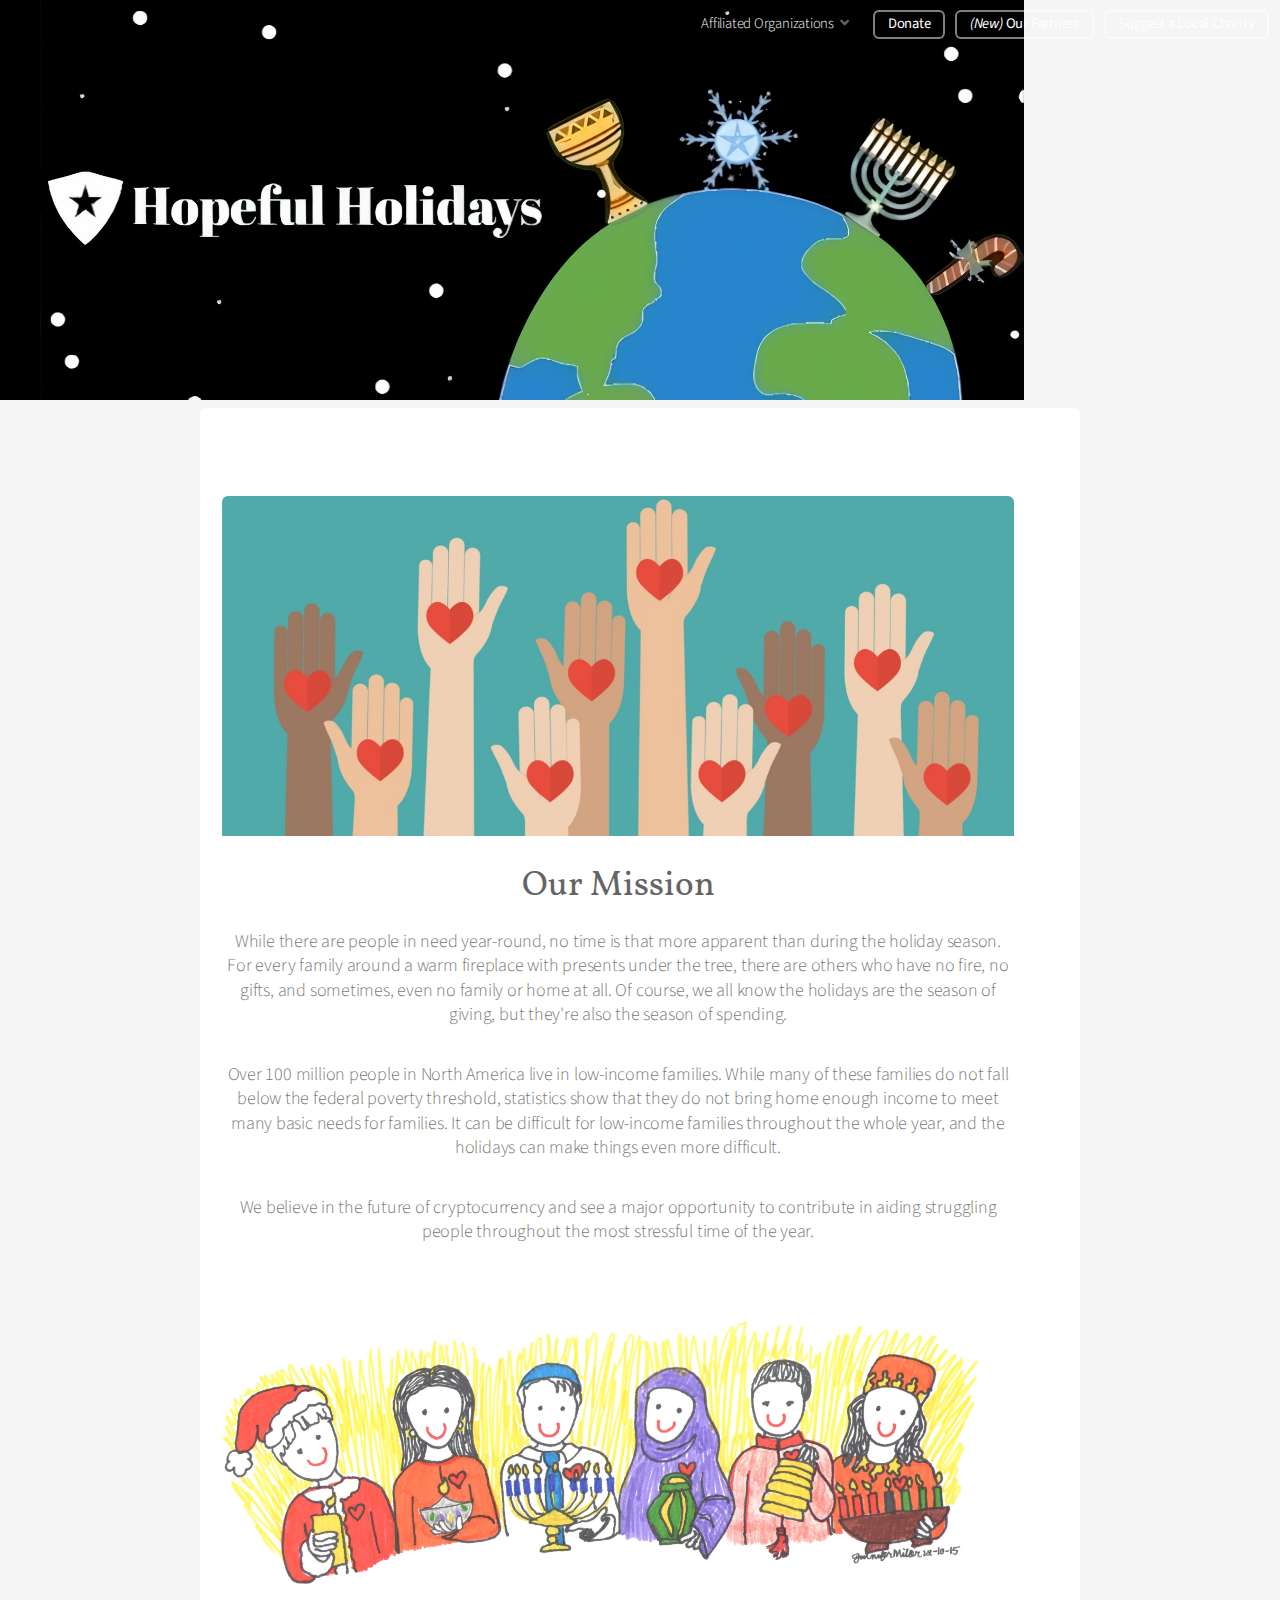
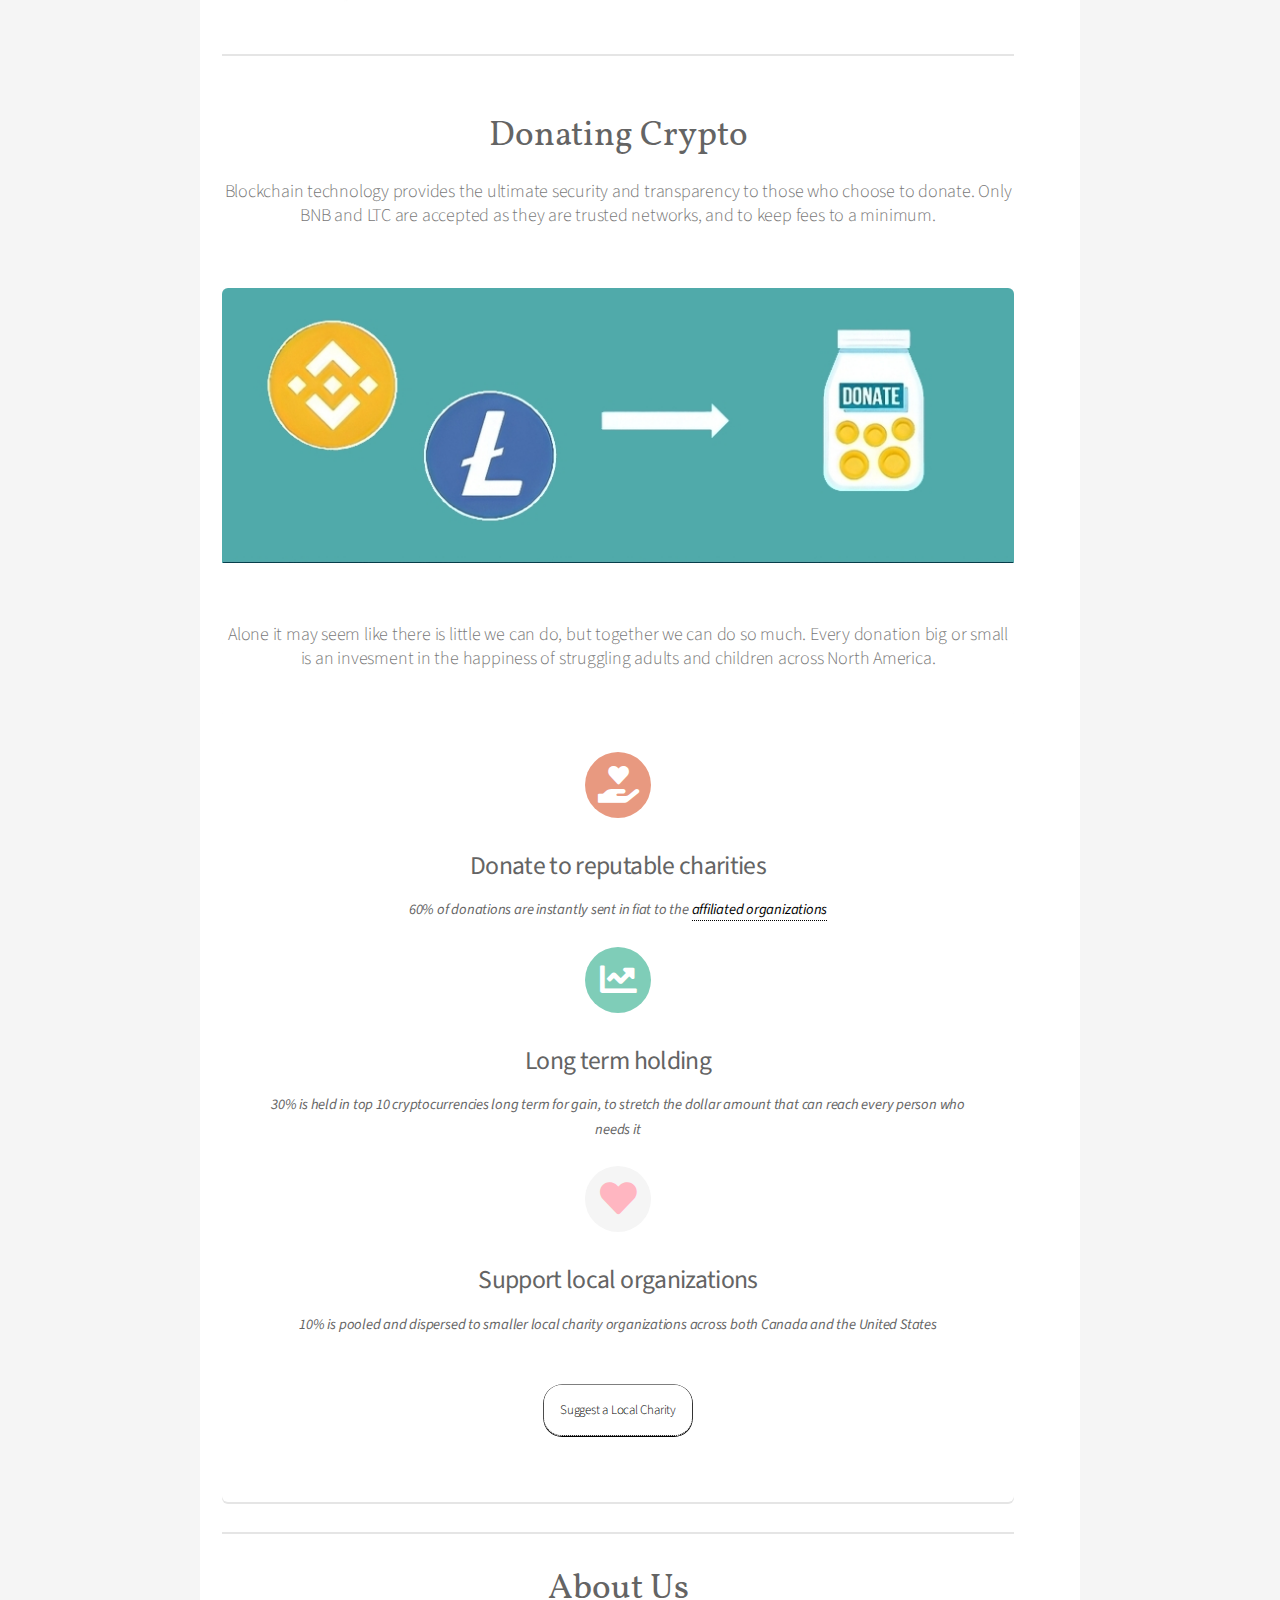
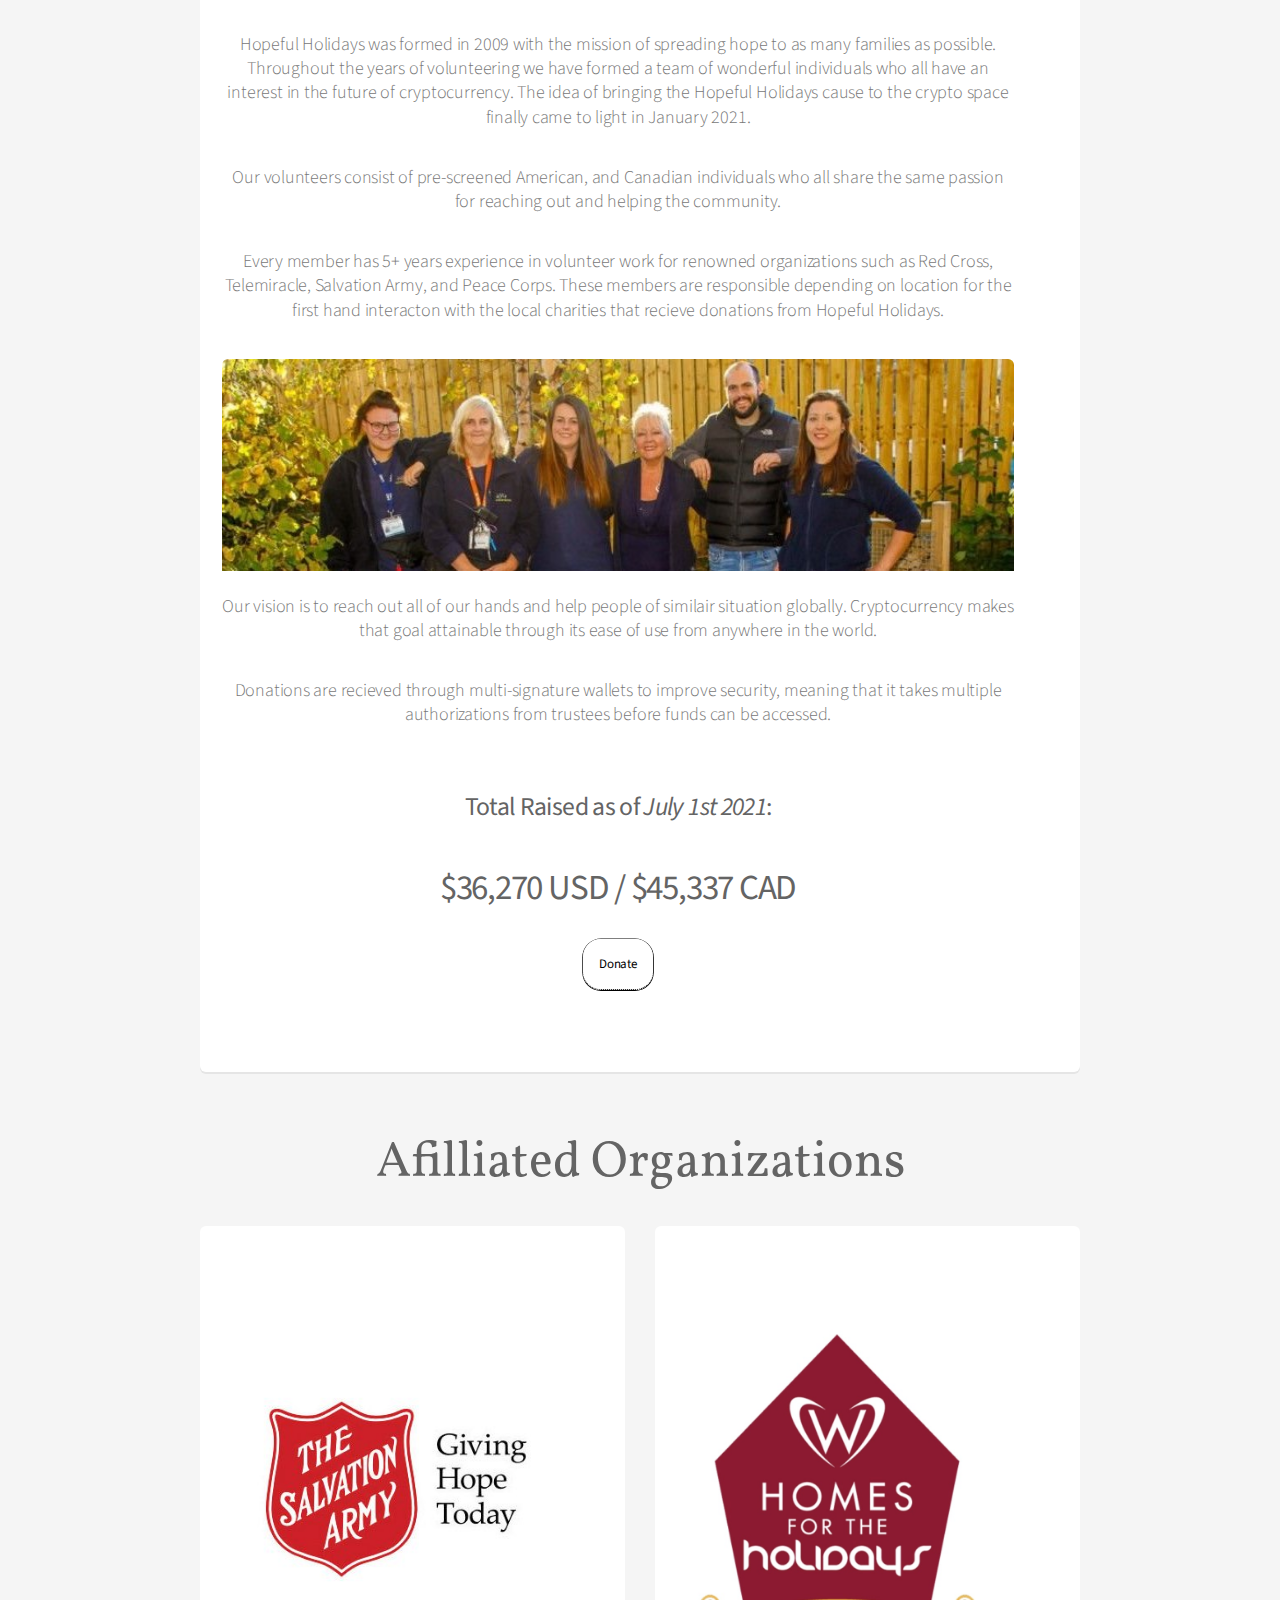
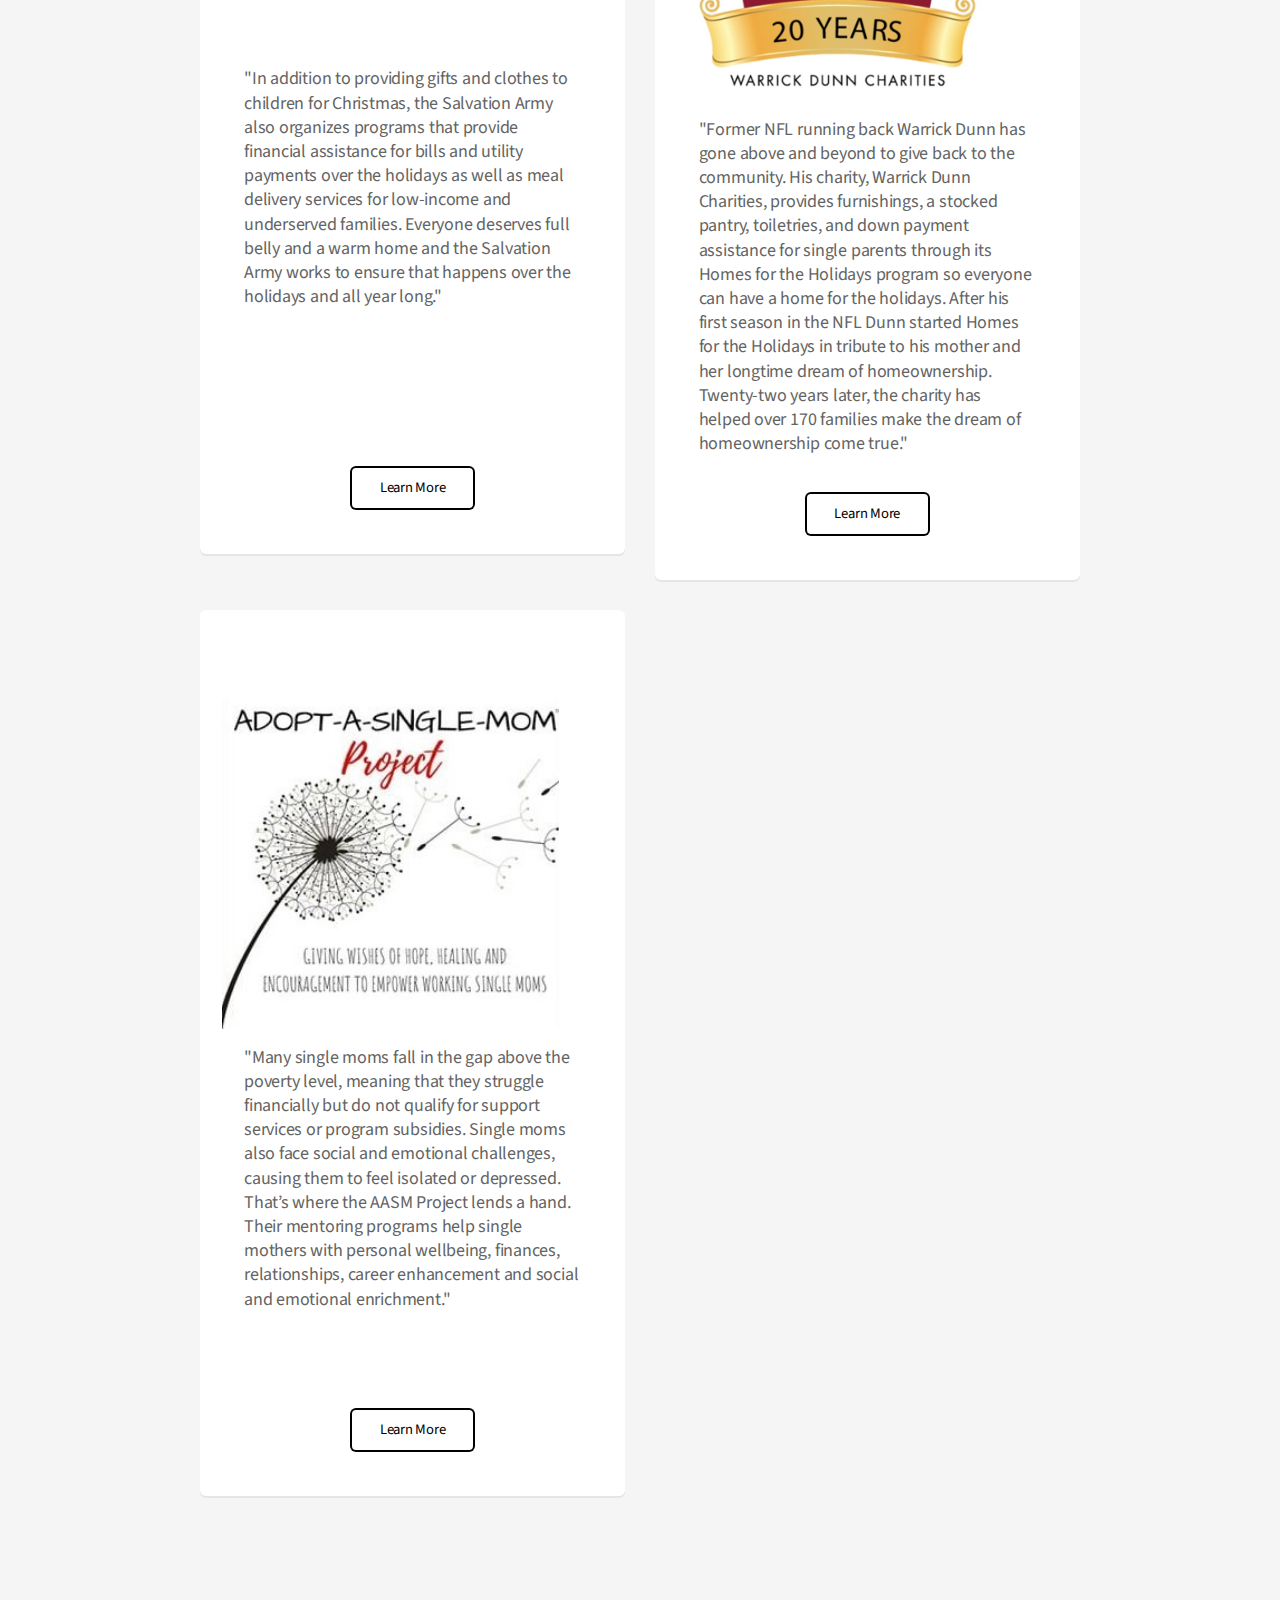
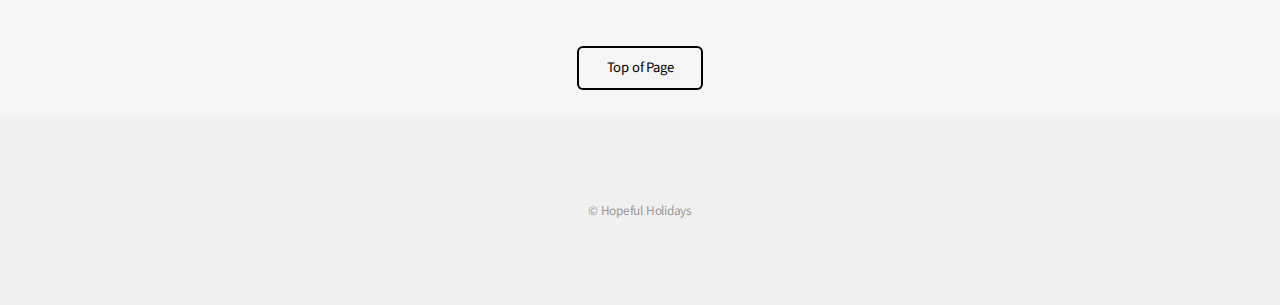
<file: index.html>
<!DOCTYPE HTML>

<html>
	<head>
		<title>Hopeful Holidays</title>
		<meta charset="utf-8" />
		<meta name="viewport" content="width=device-width, initial-scale=1, user-scalable=no" />
		<link rel="stylesheet" href="assets/css/main.css" />
	</head>
	<body class="landing is-preload">
		<div id="page-wrapper">

			<!-- Header -->
				<header id="header" class="alt">
			
					<nav id="nav">
						<ul>
							
							<li>
								<a href="#ao" >Affiliated Organizations &nbsp<b class="icon solid fa-angle-down"></b></a>
								<ul>
									<li><a href="https://salvationarmy.ca/">Salvation Army</a></li>
									<li><a href="https://wdc.org/homes-for-the-holidays/">Homes for Holidays</a></li>
									<li><a href="https://adoptasinglemom.org/">Adopt A Single Mom</a></li>
									
								</ul>
							</li>
							<li><a href="donate.html" class="button">Donate</a></li>							
							<li><a href="partner.html" class="button"><i>(New)</i> Our Partners</a></li>
							<li><a href="mailto:hopeful.holidays@aol.com?subject=Local Charity Suggestion" class="button">Suggest a Local Charity</a></li>							
							
						</ul>
					</nav>


				</header>

			<!-- Banner -->
				<section id="top">
					<span class="image featured"><img src="images/banner.jpg" alt="" /></span>
				
				</section>

			<!-- Main -->
				<section id="" class="container">

					<section class="box special">
						
							

						<center><span class="image featured"><center><img src="images/pic.jpg" alt="" /></span></center>     
						

                            &nbsp

						    <center><h6><b>Our Mission</b></h6></center>

							<p><super>While there are people in need year-round, no time is that more apparent than during the holiday season. For every family around a warm fireplace with presents under the tree, there are others who have no fire, no gifts, and sometimes, even no family or home at all. Of course, we all know the holidays are the season of giving, but they're also the season of spending.</p>
							<p>Over 100 million people in North America live in low-income families. While many of these families do not fall below the federal poverty threshold, statistics show that they do not bring home enough income to meet many basic needs for families. It can be difficult for low-income families throughout the whole year, and the holidays can make things even more difficult.</p>
							<p> We believe in the future of cryptocurrency and see a major opportunity to contribute in aiding struggling people throughout the most stressful time of the year.</p>

							<span class="image featured"><img src="images/pic01.jpg" alt="" /></span>
							<hr>
							&nbsp

							 <center><h6><b>Donating Crypto</b></h6></center>
              

							<p>Blockchain technology provides the ultimate security and transparency to those who choose to donate. Only BNB and LTC are accepted as they are trusted networks, and to keep fees to a minimum.</p>
								<p>
							   </p>
							&nbsp
							<span class="slim"><img class="slim" src="images/donate.jpg" /></span>
							<p>&nbsp
							&nbsp
							&nbsp
							&nbsp</p>

						   
						    <p>Alone it may seem like there is little we can do, but together we can do so much. Every donation big or small is an invesment in the happiness of struggling adults and children across North America.</p>

							
							
							</super>

						<section class="box special features">
						<div>

							<center><section>
								<span class="icon solid major fa-hand-holding-heart accent2"></span>
								<h3><b>Donate to reputable charities</h3></b>
								<i><b>60% of donations are instantly sent in fiat to the <a href="#ao">affiliated organizations</a></i></b>
							</section>
							&nbsp
							<section>
								<span class="icon solid major fa-chart-line accent3"></span>
								<h3><b>Long term holding</h3></b>
								<i><b>30% is held in top 10 cryptocurrencies long term for gain, to stretch the dollar amount that can reach every person who needs it</i></b>
							</section>
							&nbsp
							<section>
								<span class="icon solid major fa-heart accent5"></span>
								<h3><b>Support local organizations</h3></b>
								<i><b>10% is pooled and dispersed to smaller local charity organizations across both Canada and the United States</i></b>

							</section></center>	
							    <p>&nbsp
								&nbsp</p>					
								<center><p><a href="mailto:hopeful.holidays@aol.com?subject=Local Charity Suggestion" class="dropbtn">Suggest a Local Charity</a></p></center>
						
						</div></i></h3></section>
                        <hr>

                        <center><h6><b>About Us</b></h6>

					       <p><super> Hopeful Holidays was formed in 2009 with the mission of spreading hope to as many families as possible. Throughout the years of volunteering we have formed a team of wonderful individuals who all have an interest in the future of cryptocurrency. The idea of bringing the Hopeful Holidays cause to the crypto space finally came to light in January 2021.</p>
					        <p>Our volunteers consist of pre-screened American, and Canadian individuals who all share the same passion for reaching out and helping the community.</p>
					      <p> Every member has 5+ years experience in volunteer work for renowned organizations such as Red Cross, Telemiracle, Salvation Army, and Peace Corps. These members are responsible depending on location for the first hand interacton with the local charities that recieve donations from Hopeful Holidays. </p>


					      <span class="slim"><img class="slim" src="images/team.jpg" /></span>
					      &nbsp

					      <p> Our vision is to reach out all of our hands and help people of similair situation globally. Cryptocurrency makes that goal attainable through its ease of use from anywhere in the world.</p>
					      <p> Donations are recieved through multi-signature wallets to improve security, meaning that it takes multiple authorizations from trustees before funds can be accessed.</p></center>
                          &nbsp
                          &nbsp
					      <center><h3><b>Total Raised as of <i>July 1st 2021</i>:</b></h3>
	                     <p>
	      	
	                     </p>	
                         <h2><b>$36,270 USD / $45,337 CAD</h2></p></center>

                         <p></p>					
								<center><p><a href="donate.html" class="dropbtn">Donate</a></p></center>
						 <p>&nbsp
								&nbsp</p>






						
						
						</header></super>
					</section>

					&nbsp
					&nbsp
					&nbsp
							
				   <div id="ao"><center><h5><b>Afilliated Organizations</b></h5></center></div>	
					

					<div class="row">
						<div class="col-6 col-12-narrower">

							<section class="box special">
								<p><center><span class="image featured"><img src="images/3.jpg" alt="" /></span></center></p>
								&nbsp
							
								<p> "In addition to providing gifts and clothes to children for Christmas, the Salvation Army also organizes programs that provide financial assistance for bills and utility payments over the holidays as well as meal delivery services for low-income and underserved families. Everyone deserves full belly and a warm home and the Salvation Army works to ensure that happens over the holidays and all year long."</p>
								<p>&nbsp
								&nbsp</p>
								<p>&nbsp
								&nbsp</p>
								<p>
								</p>
								<ul class="actions special">
									<li><a href="https://salvationarmy.ca/" class="button alt">Learn More</a></li>
								</ul>
							</section>

						</div>
						<div class="col-6 col-12-narrower">

							<section class="box special">
								<center><p><span class="image featured"><img src="images/1.jpg" alt="" /></span></center></p>
								&nbsp
								
								<p>"Former NFL running back Warrick Dunn has gone above and beyond to give back to the community. His charity, Warrick Dunn Charities, provides furnishings, a stocked pantry, toiletries, and down payment assistance for single parents through its Homes for the Holidays program so everyone can have a home for the holidays. After his first season in the NFL Dunn started Homes for the Holidays in tribute to his mother and her longtime dream of homeownership. Twenty-two years later, the charity has helped over 170 families make the dream of homeownership come true."</p>
								<ul class="actions special">
									<li><a href="https://wdc.org/homes-for-the-holidays/" class="button alt">Learn More</a></li>
								</ul>
							</section>

						</div>
						<div class="col-6 col-12-narrower">

							<section class="box special">
								<p><center><span class="image featured"><img src="images/2.jpg" alt="" /></span></center></p>
								&nbsp
								
								<p> "Many single moms fall in the gap above the poverty level, meaning that they struggle financially but do not qualify for support services or program subsidies. Single moms also face social and emotional challenges, causing them to feel isolated or depressed. That’s where the AASM Project lends a hand. Their mentoring programs help single mothers with personal wellbeing, finances, relationships, career enhancement and social and emotional enrichment."</p>
								<p>&nbsp
								&nbsp</p>
							
								<ul class="actions special">
									<li><a href="https://adoptasinglemom.org/" class="button alt">Learn More</a></li>
								</ul>
							</section>

						</div>


					</div>

				</section>
				<p>&nbsp
				&nbsp</p>
				<p>&nbsp
				&nbsp</p>
				

				<center>
					    <ul class="actions special">
					    <li><a href="#top" class="button alt">Top of Page</a></li>
						</ul>
			    </center>

			
				
			<!-- Footer -->
				<footer id="footer">
				
					<ul class="copyright">
						<li>&copy; Hopeful Holidays</li>
					</ul>
				</footer>

		</div>

		<!-- Scripts -->
			<script src="assets/js/jquery.min.js"></script>
			<script src="assets/js/jquery.dropotron.min.js"></script>
			<script src="assets/js/jquery.scrollex.min.js"></script>
			<script src="assets/js/browser.min.js"></script>
			<script src="assets/js/breakpoints.min.js"></script>
			<script src="assets/js/util.js"></script>
			<script src="assets/js/main.js"></script>

	</body>
</html>

<style>

img {
	max-width:100%;
	max-height:400px;
	min-height:120px;
	min-width:100px;
}
.slim {
	max-width:100%;
	max-height:400px;
	min-height:120px;
	min-width:100px;
   

}



	


h2 {
	font-size: 35px;
}

p {
	font-size: 18px;
}

@font-face{
	font-family: fun;
	src: url(fonts/fun.otf);
}

 h6 {
	font-family: fun;
	color:Black;
	font-size: 35px;

}

@font-face{
	font-family: fun1;
	src: url(fonts/fun.otf);
}

 h5 {
	font-family: fun1;
	color:Black;
	font-size: 50px;

}

.dropbtn {
  background: white;
  color: black;
  width: 135px;
  padding: 16px;
  font-size: 13px;
  border: 2px round;
  border-radius: 18px;
  box-shadow:0.05px 0.25px 0.25px 0.75px black;


</style>
</file>
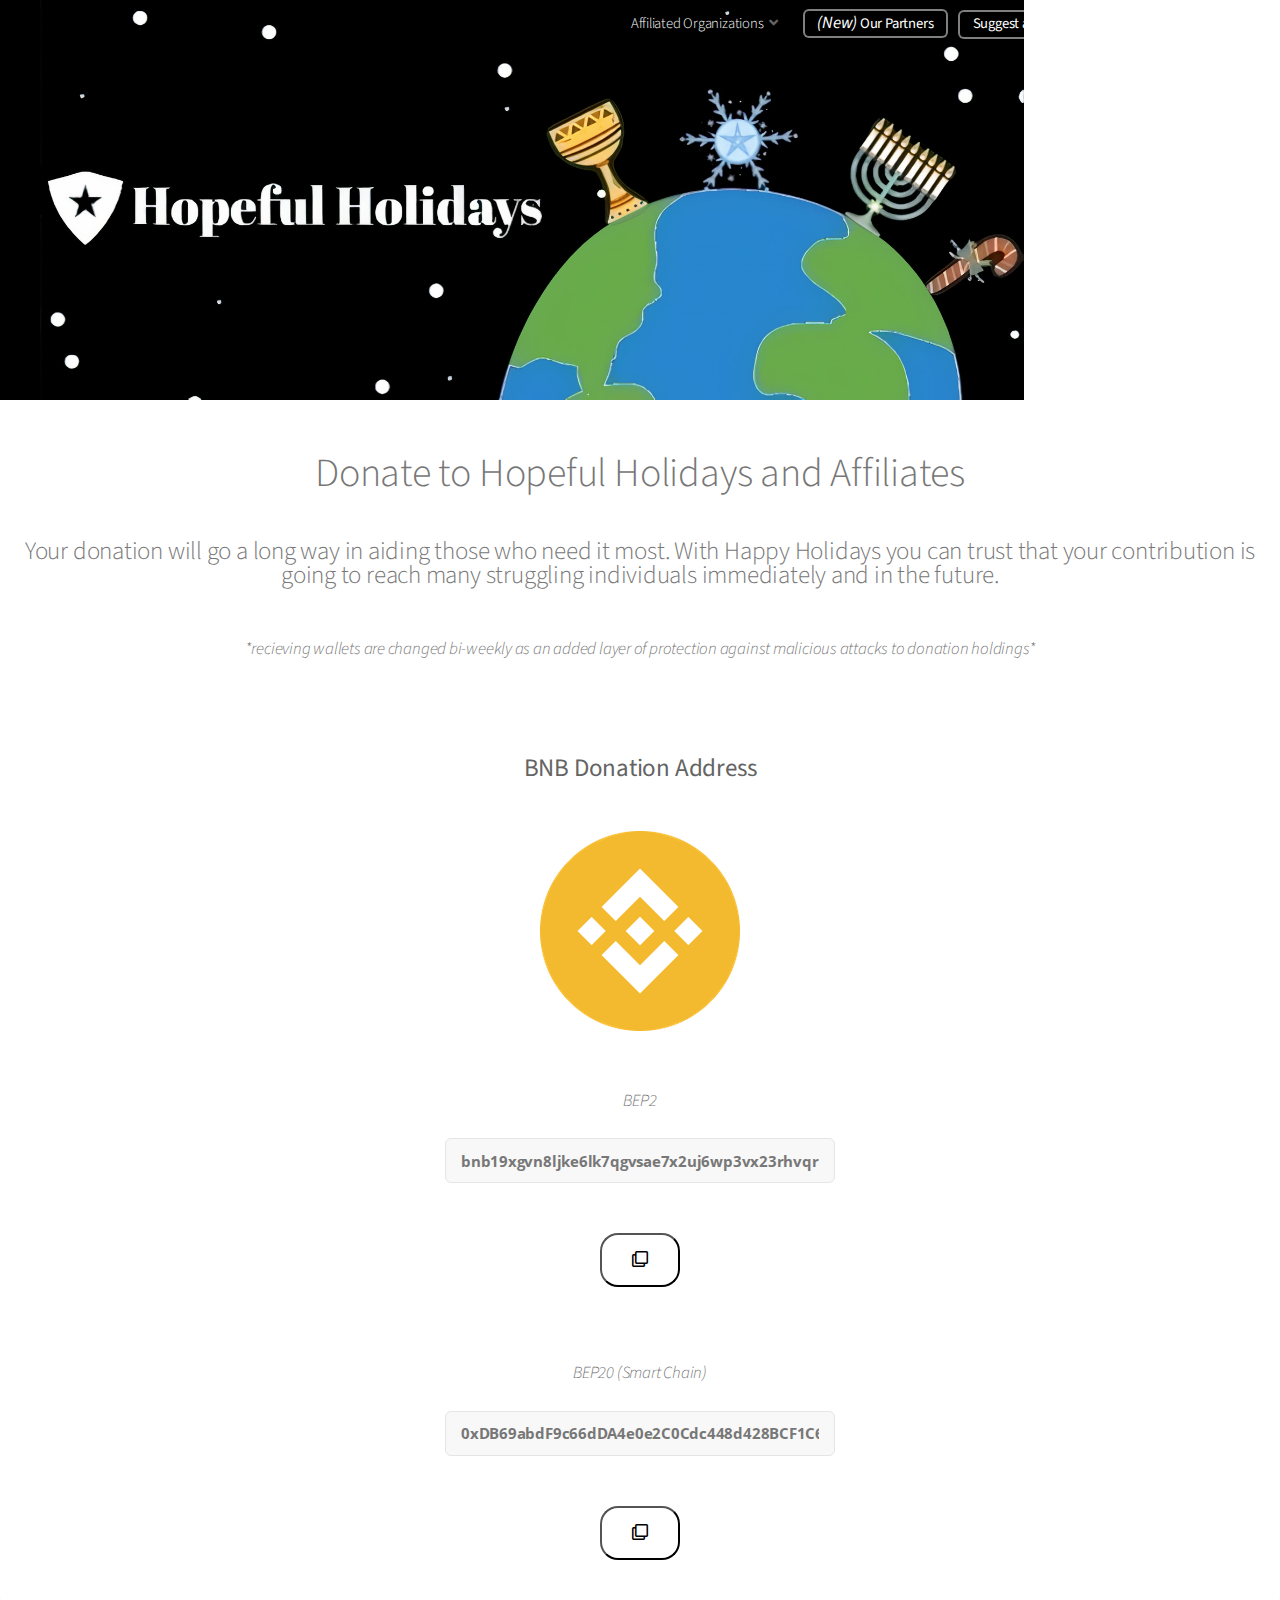
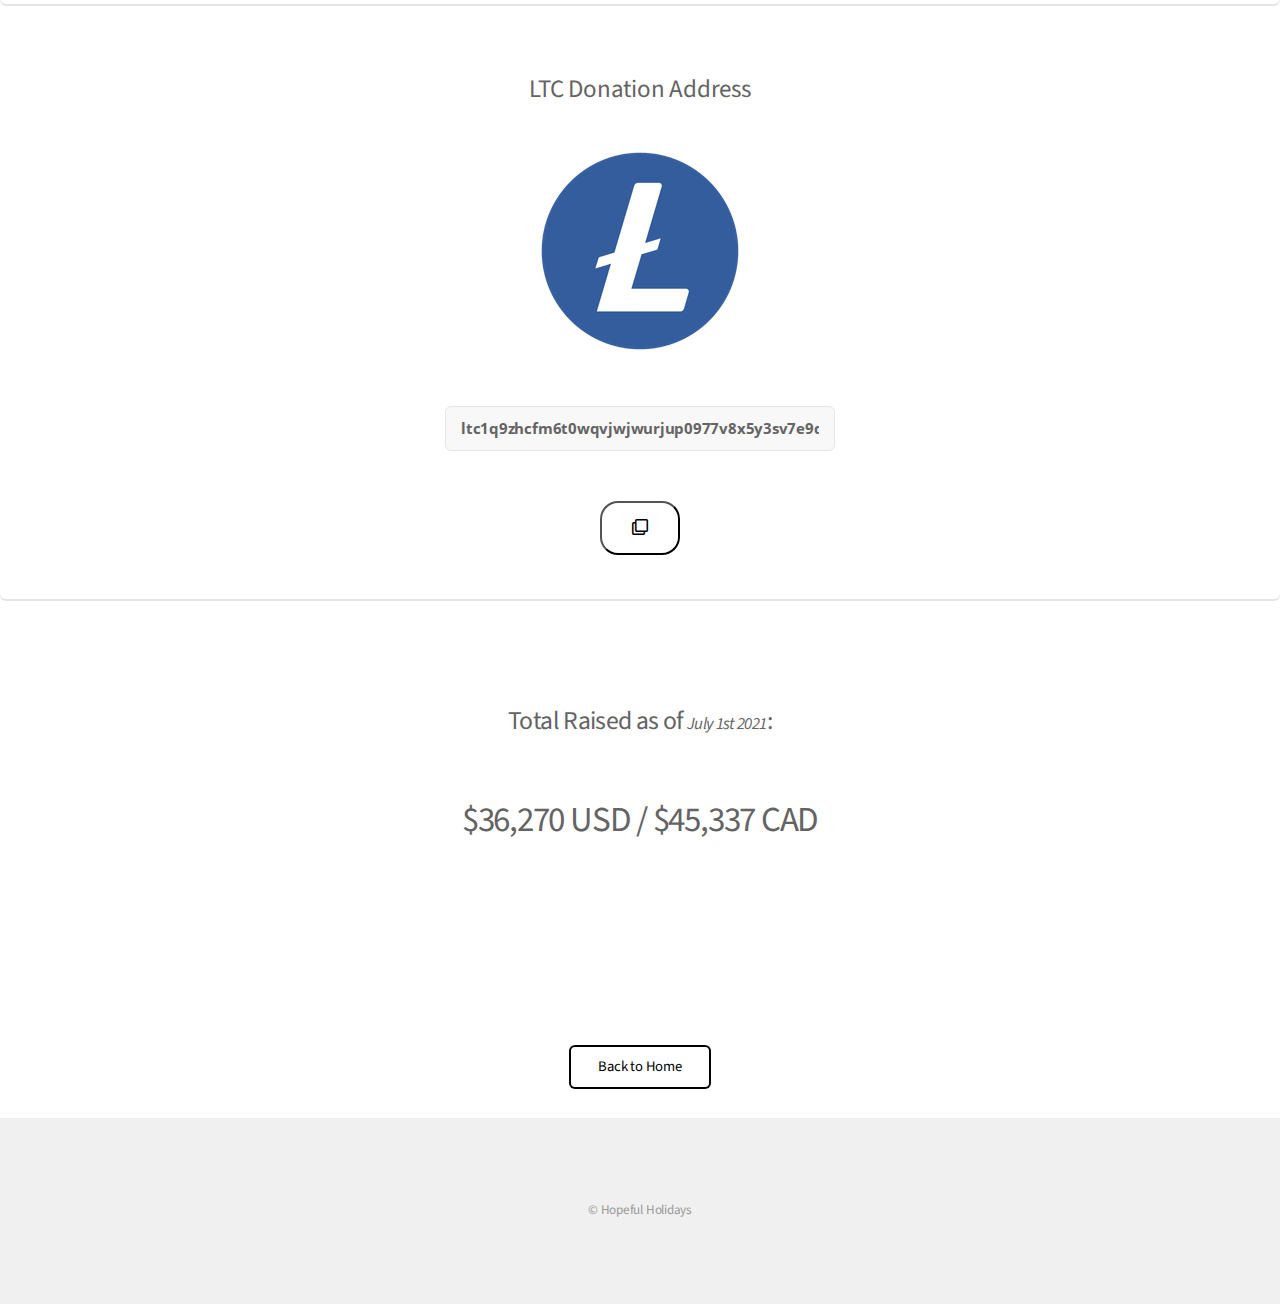
<file: donate.html>
<!DOCTYPE HTML>

<html>
	<head>
		<title>Hopeful Holidays - Donate </title>
		<meta charset="utf-8" />
		<meta name="viewport" content="width=device-width, initial-scale=1, user-scalable=no" />
		<link rel="stylesheet" href="assets/css/main.css" />
	</head>
	<body style="background-color:white" class="landing is-preload">
		<div id="page-wrapper">

			<!-- Header -->
				<header id="header" class="alt">
			
					<nav id="nav">
						<ul>
							
							<li>
								<a href="#ao" >Affiliated Organizations &nbsp<b class="icon solid fa-angle-down"></b></a>
								<ul>
									<li><a href="https://salvationarmy.ca/">Salvation Army</a></li>
									<li><a href="https://wdc.org/homes-for-the-holidays/">Homes for Holidays</a></li>
									<li><a href="https://adoptasinglemom.org/">Adopt A Single Mom</a></li>
									
								</ul>
							</li>
							<li><a href="partner.html" class="button"><i>(New)</i> Our Partners</a></li>
		
							<li><a href="mailto:hopeful.holidays@aol.com?subject=Local Charity Suggestion" class="button">Suggest a Local Charity</a></li>
							
							<li><a href="index.html" class="button">Back to Main Page</a></li>
						</ul>
					</nav>


				</header>

				<section id="top">
					<span class="image featured"><img src="images/banner.jpg" alt="" /></span>
				
				</section>

			<!-- Main -->
				<section >

					<section >
					     <p> &nbsp
					      &nbsp </p>                           

						    <center><sup>Donate to Hopeful Holidays and Affiliates</sup></center>
						    &nbsp


							<center><p><super>Your donation will go a long way in aiding those who need it most. With Happy Holidays you can trust that your contribution is going to reach many struggling individuals immediately and in the future. </p></super></p>
								<i>*recieving wallets are changed bi-weekly as an added layer of protection against malicious attacks to donation holdings*</i>
					

							
							
				   
					</super></p>

					
						<div class="col-6 col-12-narrower">

							<section class="box special">
								<center><p><b>BNB Donation Address</b></p></center>
								<p><center><span ><img src="images/bnb.png"/></span></center></p>					
							  <center><i>BEP2</i></center>
							  &nbsp
								<center><p><input type="text"  id="myInput" value="bnb19xgvn8ljke6lk7qgvsae7x2uj6wp3vx23rhvqr"></p></center>

                   <center><button class="dropbtn" onclick="myFunction()"><span class="icon outline fa-clone"/></button></center>

                   <p>
                   	&nbsp
                   	&nbsp
                   </p>	
                   <center><i>BEP20 (Smart Chain)</i></center>
                   &nbsp
                   <center><p><input type="text"  id="myInput3" value="0xDB69abdF9c66dDA4e0e2C0Cdc448d428BCF1C608"></p></center>

                   <center><button class="dropbtn" onclick="myFunction3()"><span class="icon outline fa-clone"/></button></center>

							</section>

						</div>



						<div class="col-6 col-12-narrower">

							<section class="box special">
								<center><p><b>LTC Donation Address</b></p></center>
								<center><p><span><img src="images/ltc.png"/></span></center></p>                
								<center><p><h2><input type="text"  id="myInput2" value="ltc1q9zhcfm6t0wqvjwjwurjup0977v8x5y3sv7e9dx"></h2></p></center>
                   <center><button class="dropbtn" onclick="myFunction2()"><span class="icon outline fa-clone"/></button></center>						
												
							</section>

						</div></center>	
	      	<p>&nbsp
	      		&nbsp
	      			&nbsp</p>
	      			
	     <center><h3><b>Total Raised as of <i>July 1st 2021</i>:</b></h3>
	      <p>
	      	
	      </p>	
        <h2><b>$36,270 USD / $45,337 CAD</h2></p></center>



					</div>

				</section>

				<p>
					&nbsp
					&nbsp
				</p>	
				<p>
					&nbsp
					&nbsp
				</p>	
			

				<center>
					    <ul class="actions special">
					    <li><a href="index.html" class="button alt">Back to Home</a></li>
						</ul>
			    </center>

			
				
			<!-- Footer -->
				<footer id="footer">
				
					<ul class="copyright">
						<li>&copy; Hopeful Holidays</li>
					</ul>
				</footer>

		</div>

		<!-- Scripts -->
			<script src="assets/js/jquery.min.js"></script>
			<script src="assets/js/jquery.dropotron.min.js"></script>
			<script src="assets/js/jquery.scrollex.min.js"></script>
			<script src="assets/js/browser.min.js"></script>
			<script src="assets/js/breakpoints.min.js"></script>
			<script src="assets/js/util.js"></script>
			<script src="assets/js/main.js"></script>

	</body>
</html>

<style>

img {
	max-width:100%;
	max-height:400px;
	min-height:120px;
	min-width:100px;
}
.slim {
	max-width:100%;
	max-height:400px;
	min-height:120px;
	min-width:100px;
   

}


@font-face{
	font-family: fun2;
	src: url(fonts/fun1.ttf);
}


input{
 max-width:390px;
 font-family: fun2;
	color:Black;
	font-size:15px;
	border-color: black;
}	


h2 {
	font-size: 35px;
}

i {
	font-size: 17px;
}

p {
	font-size: 25px;
}

@font-face{
	font-family: fun;
	src: url(fonts/fun.otf);
}

 h6 {
	font-family: fun;
	color:Black;
	font-size: 25px;

}

@font-face{
	font-family: fun1;
	src: url(fonts/fun.otf);
}

 h5 {
	font-family: fun1;
	color:Black;
	font-size: 50px;

}
sup {
 font-size: 40px;
}

.dropbtn {
  background: white;
  color: black;
  width:80px;
  padding: 16px;
  font-size: 16px;
  border: round;
  border-radius: 18px;
  box-shadow: 0px 0px 0px white;


  


</style>

<script>

function myFunction() {
  /* Get the text field */
  var copyText = document.getElementById("myInput");

  /* Select the text field */
  copyText.select();
  copyText.setSelectionRange(0, 99999); /* For mobile devices */

  /* Copy the text inside the text field */
  document.execCommand("copy");

  /* Alert the copied text */
 
}

function myFunction2() {
  /* Get the text field */
  var copyText = document.getElementById("myInput2");

  /* Select the text field */
  copyText.select();
  copyText.setSelectionRange(0, 99999); /* For mobile devices */

  /* Copy the text inside the text field */
  document.execCommand("copy");

  /* Alert the copied text */
 
}

function myFunction3() {
  /* Get the text field */
  var copyText = document.getElementById("myInput3");

  /* Select the text field */
  copyText.select();
  copyText.setSelectionRange(0, 99999); /* For mobile devices */

  /* Copy the text inside the text field */
  document.execCommand("copy");

  /* Alert the copied text */
 
}
</script>
</file>
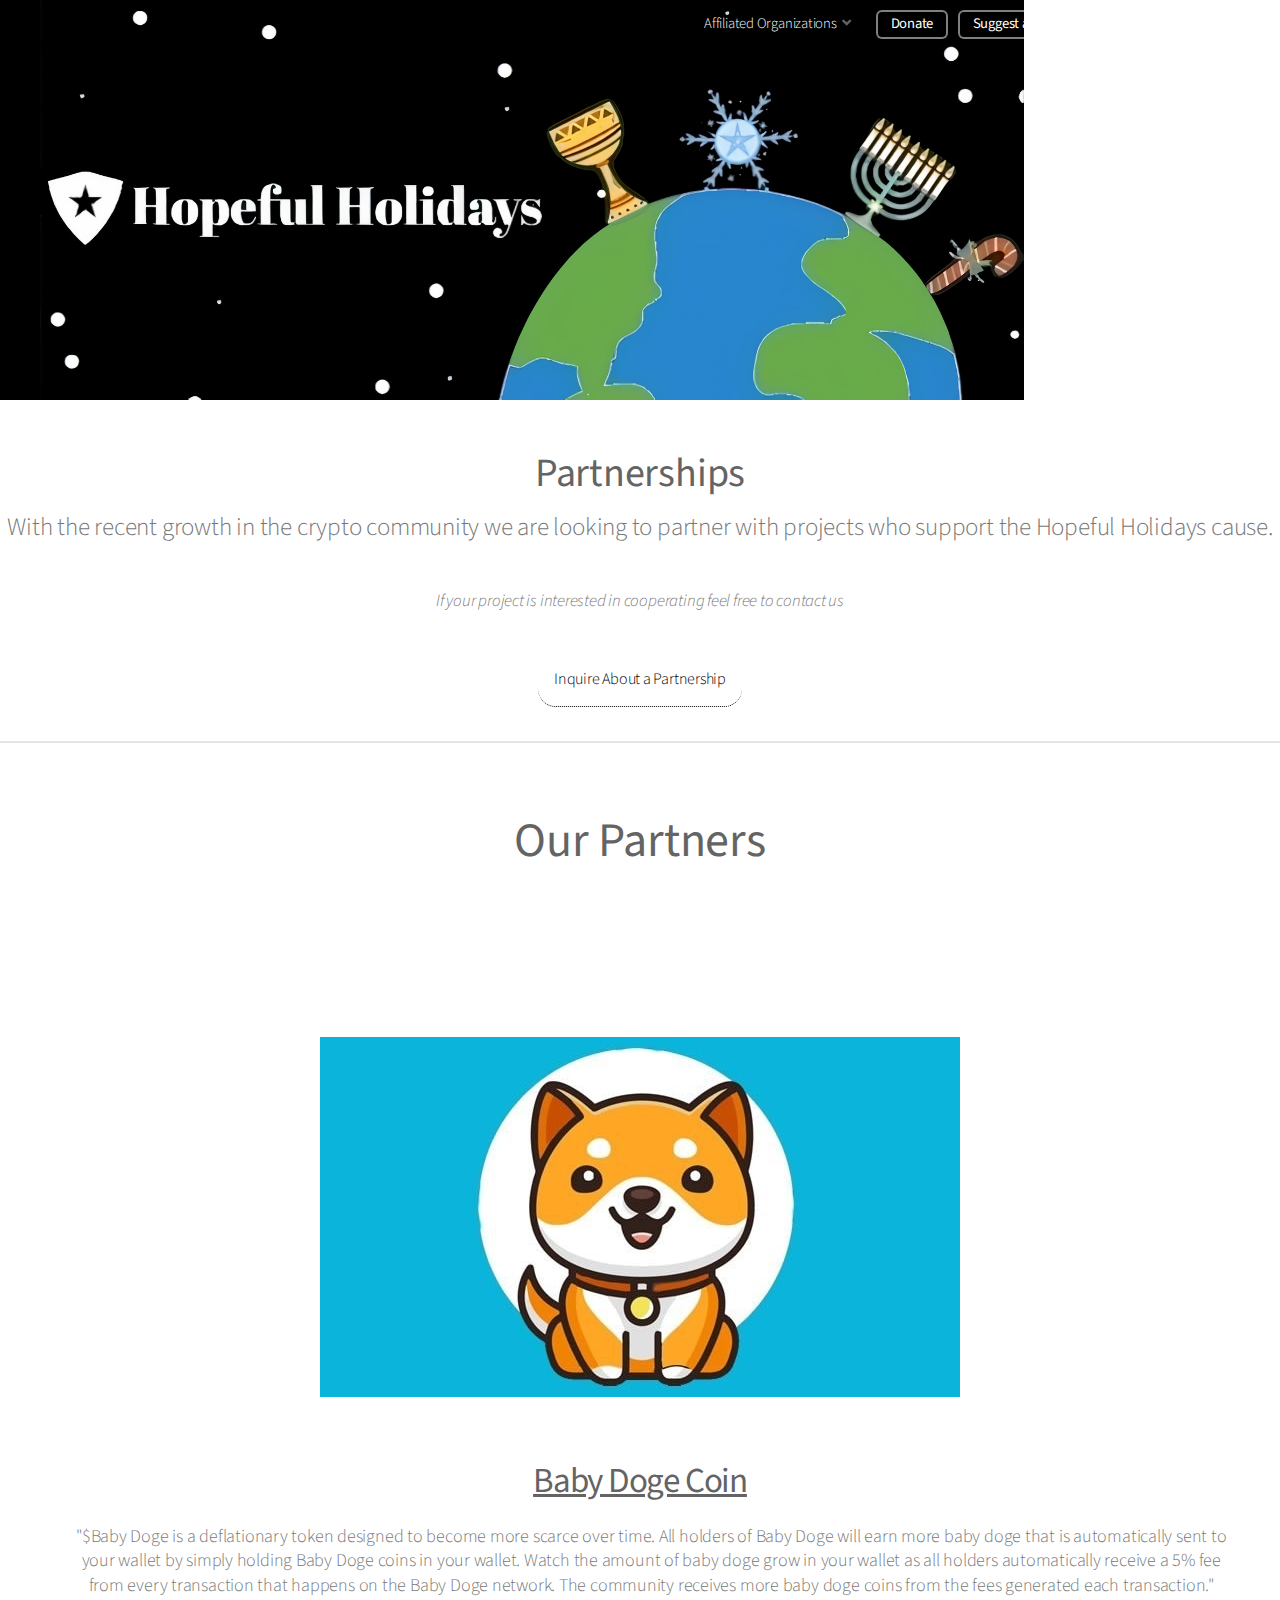
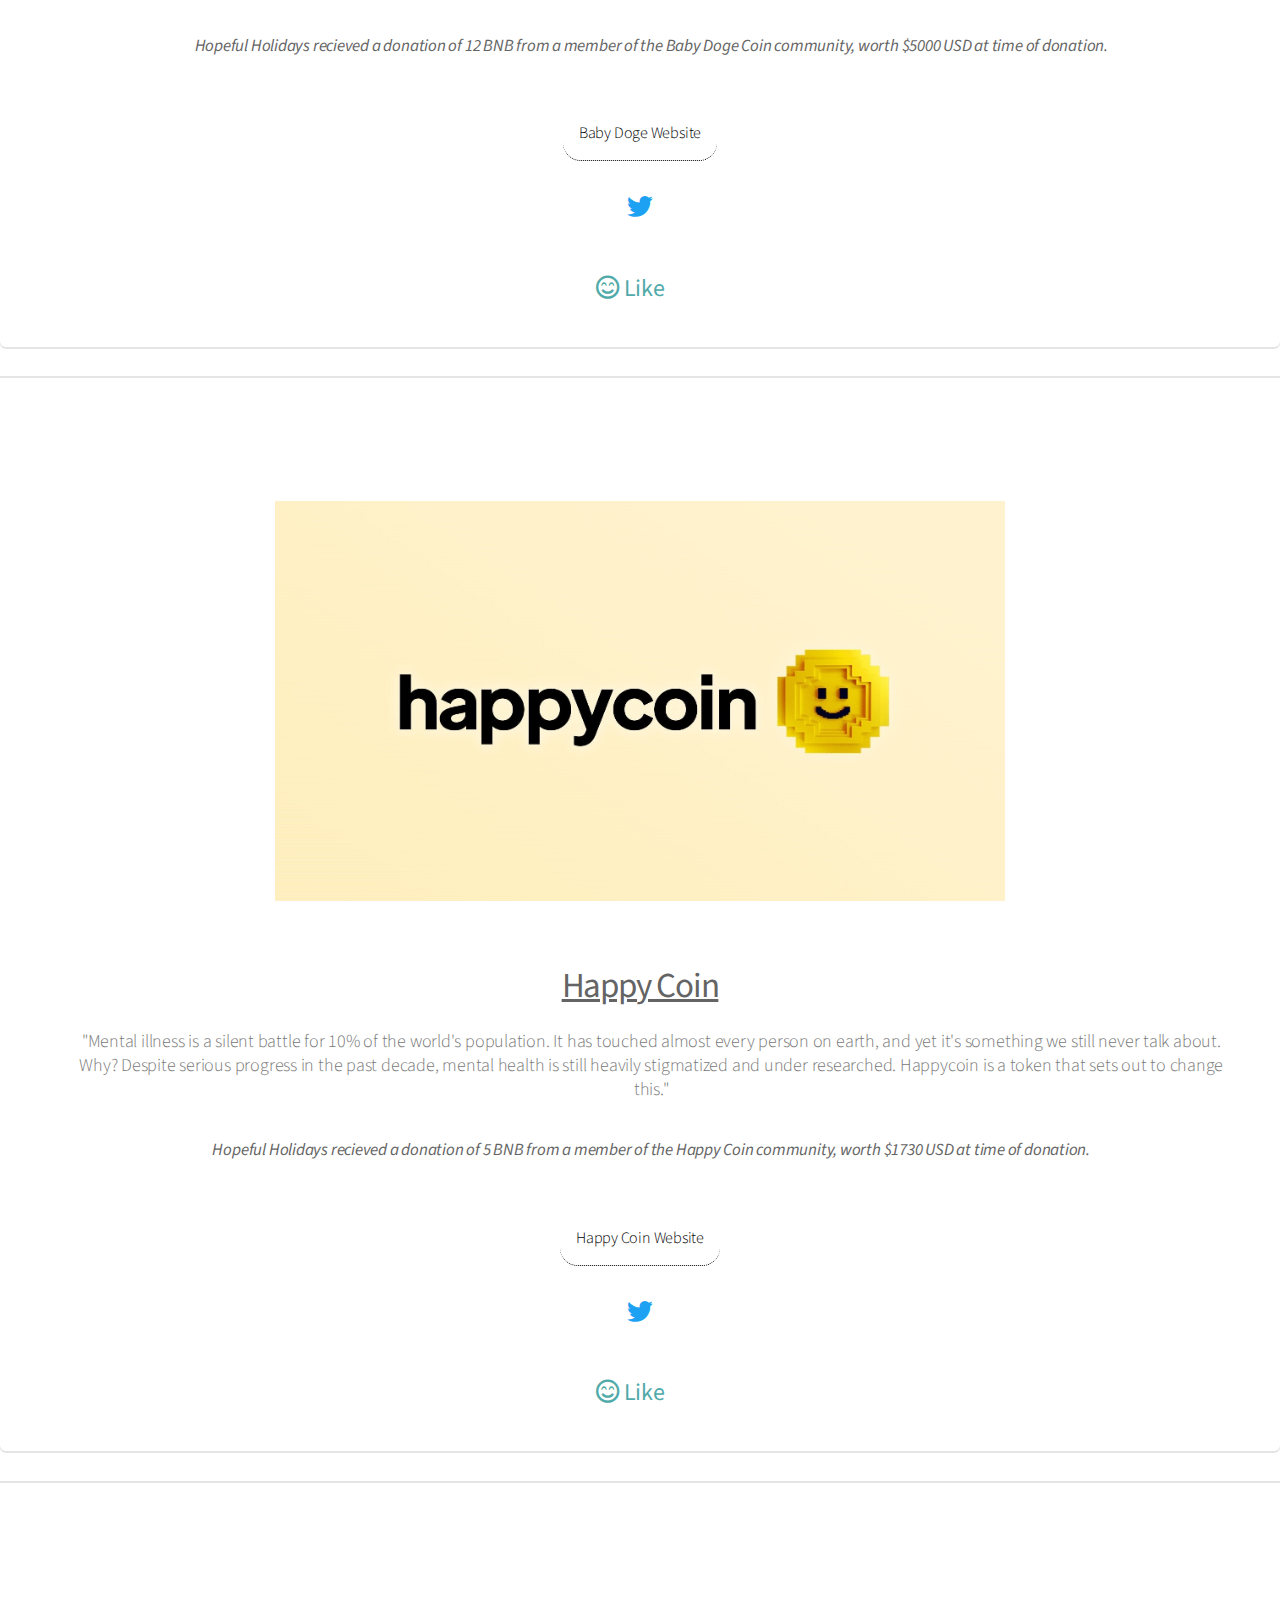
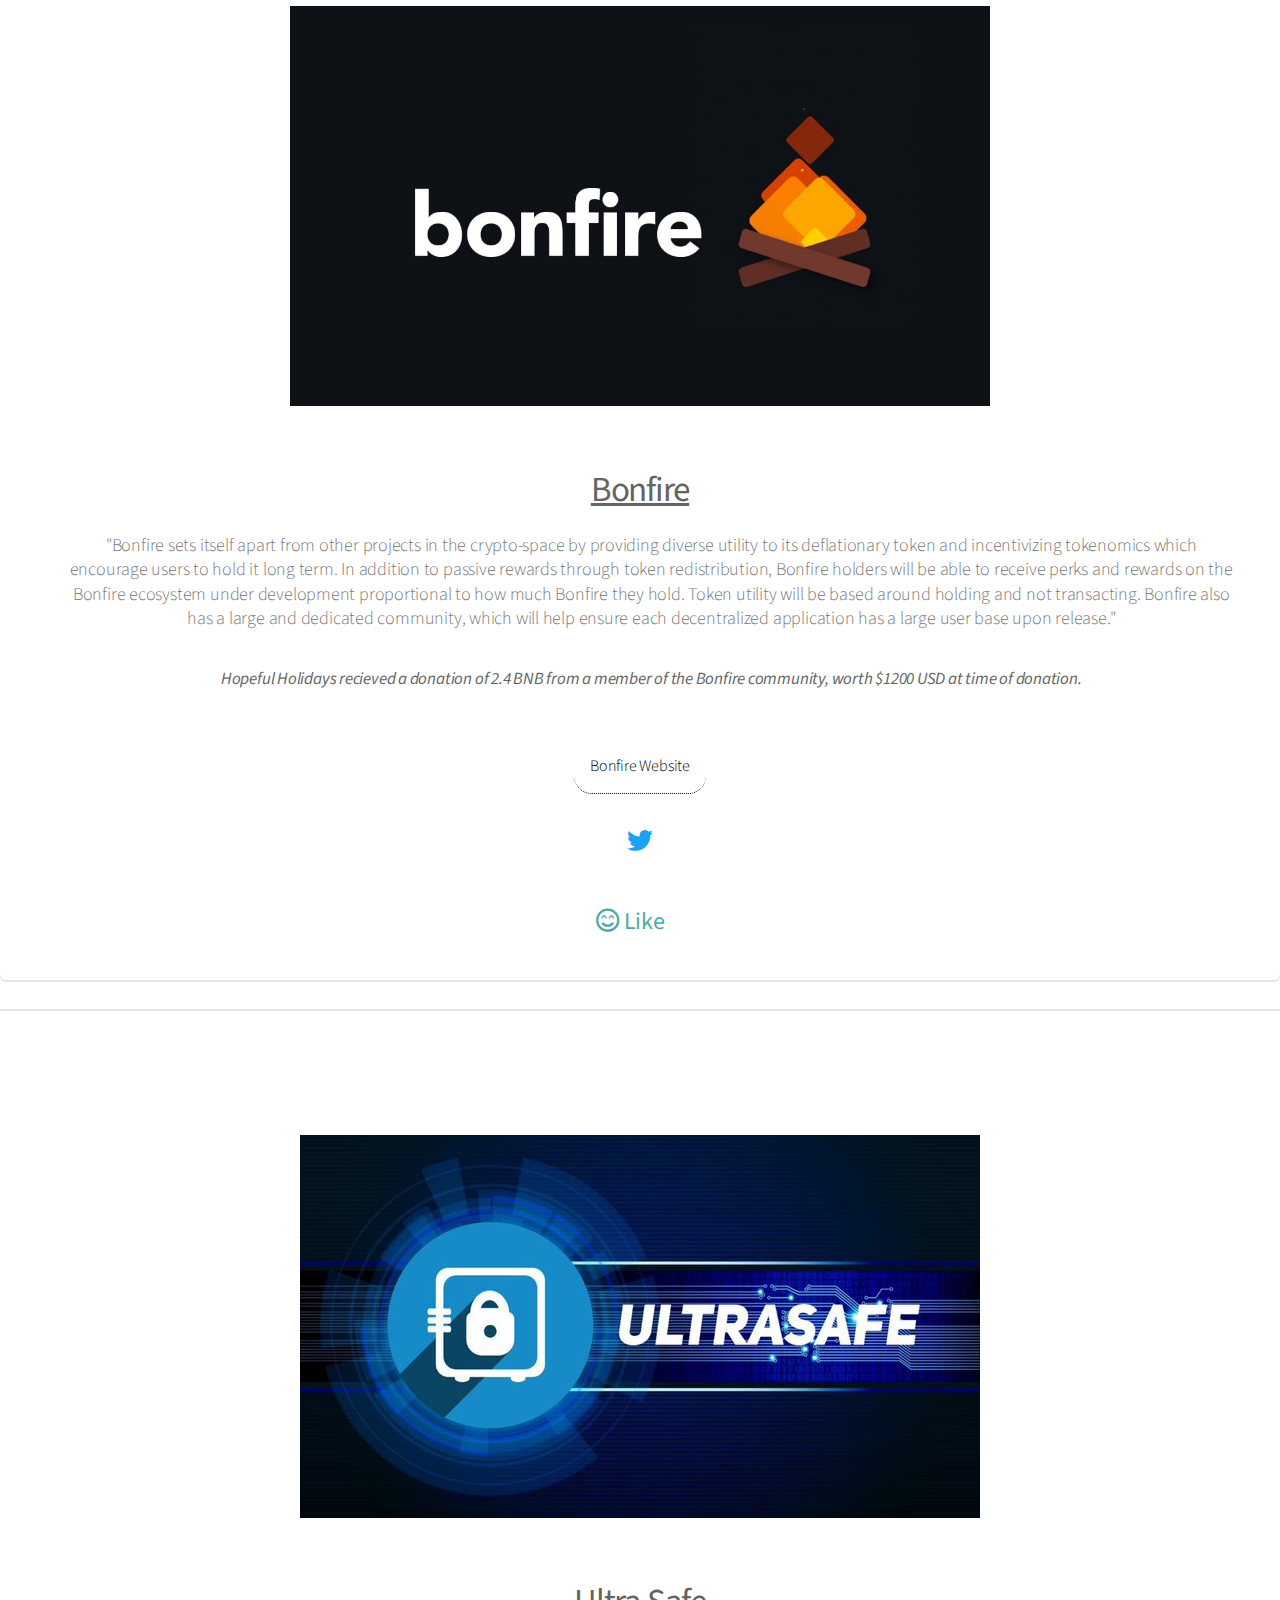
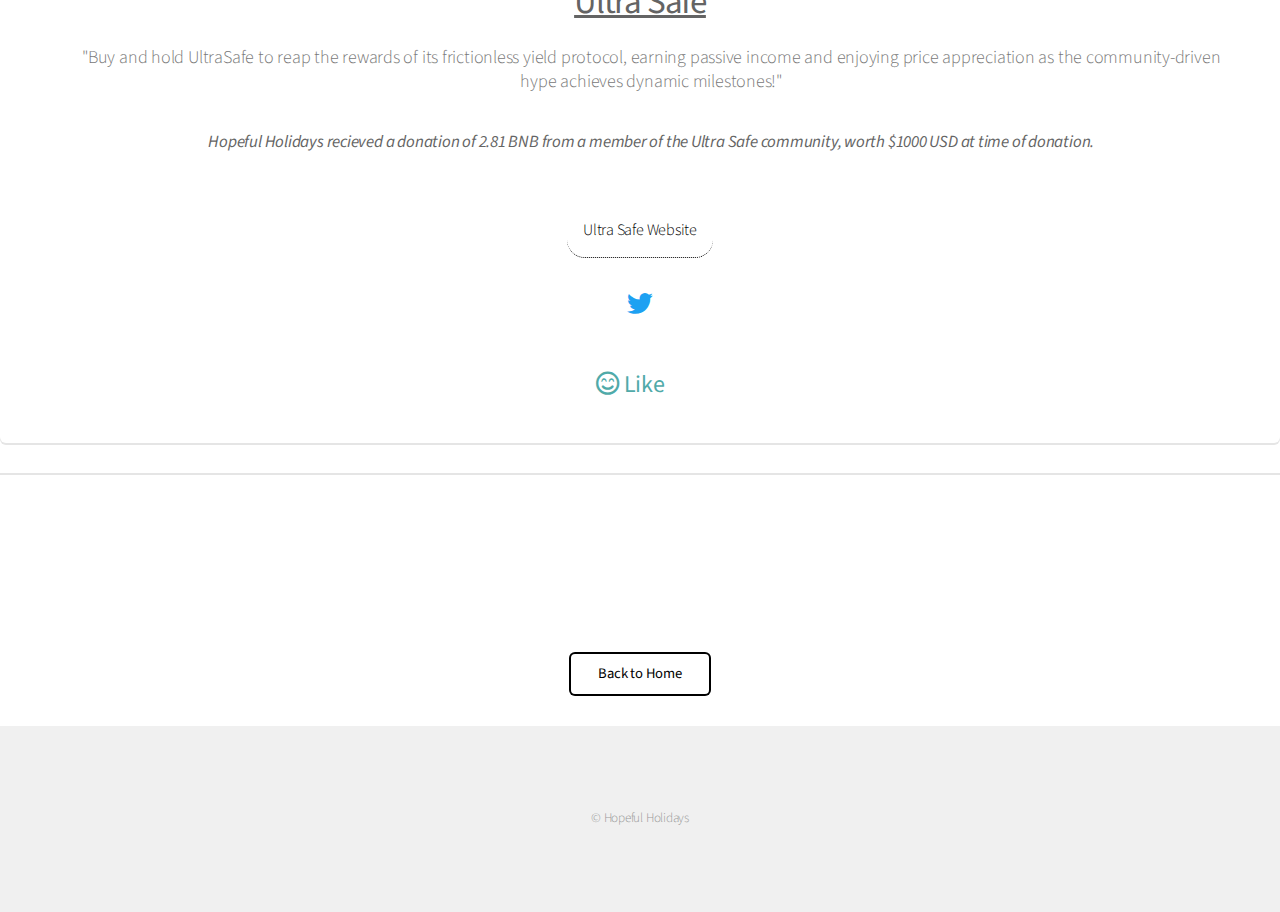
<file: partner.html>
<!DOCTYPE HTML>

<html>
	<head>
		<title>Hopeful Holidays - Partners </title>
		<meta charset="utf-8" />
		<meta name="viewport" content="width=device-width, initial-scale=1, user-scalable=no" />
		<link rel="stylesheet" href="assets/css/main.css" />
	</head>
	<body style="background-color:white" class="landing is-preload">

		<div id="fb-root"></div>
    <script async defer crossorigin="anonymous" src="https://connect.facebook.net/en_US/sdk.js#xfbml=1&version=v11.0" nonce="YpRjNuIv"></script>
    <div id="fb-root"></div>
    <script async defer crossorigin="anonymous" src="https://connect.facebook.net/en_US/sdk.js#xfbml=1&version=v11.0" nonce="8guuUqOr"></script>
    <div id="fb-root"></div>
    <script async defer crossorigin="anonymous" src="https://connect.facebook.net/en_US/sdk.js#xfbml=1&version=v11.0" nonce="ASI3W1KX"></script>
    <div id="fb-root"></div>
    <script async defer crossorigin="anonymous" src="https://connect.facebook.net/en_US/sdk.js#xfbml=1&version=v11.0" nonce="SwEXWdvN"></script>




		<div id="page-wrapper">

			<!-- Header -->
				<header id="header" class="alt">
			
					<nav id="nav">
						<ul>
							
							<li>
								<a href="#ao" >Affiliated Organizations &nbsp<b class="icon solid fa-angle-down"></b></a>
								<ul>
									<li><a href="https://salvationarmy.ca/">Salvation Army</a></li>
									<li><a href="https://wdc.org/homes-for-the-holidays/">Homes for Holidays</a></li>
									<li><a href="https://adoptasinglemom.org/">Adopt A Single Mom</a></li>
									
								</ul>
							</li>
							<li><a href="donate.html" class="button">Donate</a></li>
							<li><a href="mailto:hopeful.holidays@aol.com?subject=Local Charity Suggestion" class="button">Suggest a Local Charity</a></li>							
	
							<li><a href="index.html" class="button">Back to Main Page</a></li>
						</ul>
					</nav>


				</header>

				<section id="top">
					<span class="image featured"><img src="images/banner.jpg" alt="" /></span>
				
				</section>

			<!-- Main -->
				<section >

					<section >
					     <p> &nbsp
					      &nbsp </p>                           

						    <center><sup><b> Partnerships</b></sup></center>					    


							<center><p><super> With the recent growth in the crypto community we are looking to partner with projects who support the Hopeful Holidays cause.</p></super>
								<i>If your project is interested in cooperating feel free to contact us</i></p>
								
								<center><p><a href="mailto:hopefulholidays_partnership@aol.com" class="dropbtn">Inquire About a Partnership</a></p></center>	 
								
					

							
							
				   
					</super></p>
					<hr>

					
						<div class="col-6 col-12-narrower">

							<section class="box special">
								<center><h1><b>Our Partners</b></h1></center>
								<p>
									&nbsp
									&nbsp
								</p>
									<p>
									&nbsp
									&nbsp
								</p>
								<p><center><span ><img src="images/babydoge.jpg"/></span></center></p>
								<center><h2><b><u>Baby Doge Coin</u></b></h2><center>					
							  <center><ol>"$Baby Doge is a deflationary token designed to become more scarce over time. All holders of Baby Doge will earn more baby doge that is automatically sent to your wallet by simply holding Baby Doge coins in your wallet. Watch the amount of baby doge grow in your wallet as all holders automatically receive a 5% fee from every transaction that happens on the Baby Doge network. The community receives more baby doge coins from the fees generated each transaction."</ol></center>
							  <center><ol><i><b> Hopeful Holidays recieved a donation of 12 BNB from a member of the Baby Doge Coin community, worth $5000 USD at time of donation.</b></i></ol></center>						  &nbsp

							  <center><p><a href="https://babydogecoin.com/" class="dropbtn">Baby Doge Website</a></p></center>
								    



                   <center>
                    <p><ul class="icons">
									  <li><a id="twitter" href="https://twitter.com/BabyDogeCoin" class="icon brands fa-twitter"><span class="label">Twitter</span></a></li></center></ul>
                   	<div class="fb-like" data-href="https://www.facebook.com/BabyDogeCoin" data-width="" data-layout="box_count" data-action="like" data-size="small" data-share="false"></div>
                   </center></p>   
                   

                   <center><div style="font-size: 24px;" id="like">
           <b type="image"  class="icon minor fa-smile-beam fa-x2" title="Smile"  id="heart" onClick="onClick()"> Like</b> 
           &nbsp 
           &nbsp 
            <span id="output"></span>
          </div></center>  





							</section>

						</div>
		<hr>

							<div class="col-6 col-12-narrower">
							<section class="box special">						
								
								<p><center><span ><img src="images/happy.jpg"/></span></center></p>
								<center><h2><b><u>Happy Coin</u></b></h2><center>					
							  <center><ol>"Mental illness is a silent battle for 10% of the world's population. It has touched almost every person on earth, and yet it's something we still never talk about. Why? Despite serious progress in the past decade, mental health is still heavily stigmatized and under researched. Happycoin is a token that sets out to change this."</ol></center>
							  <center><ol><i><b> Hopeful Holidays recieved a donation of 5 BNB from a member of the Happy Coin community, worth $1730 USD at time of donation.</b></i></ol></center>						  &nbsp

							  <center><p><a href="https://www.thehappycoin.co" class="dropbtn">Happy Coin Website</a></p></center>
								 
                   <center>
                   	<p><ul class="icons">
									  <li><a id="twitter" href="https://twitter.com/the_happy_coin?lang=en" class="icon brands fa-twitter"><span class="label">Twitter</span></a></li></center></ul>
									  <div class="fb-like" data-href="https://www.facebook.com/meethappycoin" data-width="" data-layout="box_count" data-action="like" data-size="small" data-share="false"></div>
									</center></p>    


									<center><div style="font-size: 24px;" id="like">
           <b type="image"  class="icon minor fa-smile-beam fa-x2" title="Smile"  id="heart" onClick="onClick2()"> Like</b> 
           &nbsp 
           &nbsp 
            <span id="output2"></span>
          </div></center>  


							</section>

						</div>
                             <hr>
            <div class="col-6 col-12-narrower">
							<section class="box special">						
								
								<p><center><span ><img src="images/bonfire.jpg"/></span></center></p>
								<center><h2><b><u>Bonfire</u></b></h2><center>					
							  <center><ol>"Bonfire sets itself apart from other projects in the crypto-space by providing diverse utility to its deflationary token and incentivizing tokenomics which encourage users to hold it long term. In addition to passive rewards through token redistribution, Bonfire holders will be able to receive perks and rewards on the Bonfire ecosystem under development proportional to how much Bonfire they hold. Token utility will be based around holding and not transacting. Bonfire also has a large and dedicated community, which will help ensure each decentralized application has a large user base upon release."</ol></center>
							  <center><ol><i><b> Hopeful Holidays recieved a donation of 2.4 BNB from a member of the Bonfire community, worth $1200 USD at time of donation.</b></i></ol></center>						  &nbsp

							  <center><p><a href="https://bonfiretoken.net/" class="dropbtn">Bonfire Website</a></p></center>
								   
                   <center>
                   	<p><ul class="icons">
									  <li><a id="twitter" href="https://twitter.com/bonfiretoken" class="icon brands fa-twitter"><span class="label">Twitter</span></a></li></center></ul>
									  <div class="fb-like" data-href="https://www.facebook.com/tokenbonfire/" data-width="" data-layout="box_count" data-action="like" data-size="small" data-share="false"></div>
									</center></p>  


									<center><div style="font-size: 24px;" id="like">
           <b type="image"  class="icon minor fa-smile-beam fa-x2" title="Smile"  id="heart" onClick="onClick3()"> Like</b> 
           &nbsp 
           &nbsp 
            <span id="output3"></span>
          </div></center>  



							</section>

						</div> 

                                            <hr>
						<div class="col-6 col-12-narrower">
							<section class="box special">						
								
								<p><center><span ><img src="images/ultrasafe.jpg"/></span></center></p>
								<center><h2><b><u>Ultra Safe</u></b></h2><center>					
							  <center><ol>"Buy and hold UltraSafe to reap the rewards of its frictionless yield protocol, earning passive income and enjoying price appreciation as the community-driven hype achieves dynamic milestones!"</ol></center>
							  <center><ol><i><b> Hopeful Holidays recieved a donation of 2.81 BNB from a member of the Ultra Safe community, worth $1000 USD at time of donation.</b></i></ol></center>						  &nbsp

							  <center><p><a href="https://ultrasafe.finance" class="dropbtn">Ultra Safe Website</a></p></center>
								   
                   <center>
                   	<p><ul class="icons">
									  <li><a id="twitter" href="https://twitter.com/ultrasafebsc" class="icon brands fa-twitter"><span class="label">Twitter</span></a></li></center></ul>

									  <div class="fb-like" data-href="https://www.facebook.com/UltraSafeOfficial" data-width="" data-layout="box_count" data-action="like" data-size="small" data-share="false"></div>
									</center></p>

									<center><div style="font-size: 24px;" id="like">
           <b type="image"  class="icon minor fa-smile-beam fa-x2" title="Smile"  id="heart" onClick="onClick4()"> Like</b> 
           &nbsp 
           &nbsp 
            <span id="output4"></span>
          </div></center>  
					                

							</section>

						</div>     


          <hr>



					</div>

				</section>

				<p>
					&nbsp
					&nbsp
				</p>	
				<p>
					&nbsp
					&nbsp
				</p>	
			

				<center>
					    <ul class="actions special">
					    <li><a href="index.html" class="button alt">Back to Home</a></li>
						</ul>
			    </center>

			
				
			<!-- Footer -->
				<footer id="footer">
				
					<ul class="copyright">
						<li>&copy; Hopeful Holidays</li>
					</ul>
				</footer>

		</div>

		<!-- Scripts -->
			<script src="assets/js/jquery.min.js"></script>
			<script src="assets/js/jquery.dropotron.min.js"></script>
			<script src="assets/js/jquery.scrollex.min.js"></script>
			<script src="assets/js/browser.min.js"></script>
			<script src="assets/js/breakpoints.min.js"></script>
			<script src="assets/js/util.js"></script>
			<script src="assets/js/main.js"></script>

	</body>
</html>

<style>

img {
	max-width:100%;
	max-height:400px;
	min-height:120px;
	min-width:100px;
}
.slim {
	max-width:100%;
	max-height:400px;
	min-height:120px;
	min-width:100px;
   

}


@font-face{
	font-family: fun2;
	src: url(fonts/fun1.ttf);
}


input{
 max-width:390px;
 font-family: fun2;
	color:Black;
	font-size:15px;
	border-color: black;
}	

ol {
	font-size: 18px;
	text-decoration: none;
}


h2 {
	font-size: 35px;
}

i {
	font-size: 17px;
}

p {
	font-size: 25px;
}

@font-face{
	font-family: fun;
	src: url(fonts/fun.otf);
}

 h6 {
	font-family: fun;
	color:Black;
	font-size: 25px;

}

@font-face{
	font-family: fun1;
	src: url(fonts/fun.otf);
}

 h5 {
	font-family: fun1;
	color:Black;
	font-size: 50px;

}
sup {
 font-size: 40px;
}

h1 {
 font-size: 48px;
}



.dropbtn {
  background: white;
  color: black;
  width:80px;
  padding: 16px;
  font-size: 16px;
  border: round;
  border-radius: 18px;
  box-shadow: 0px 0px 0px white;

}


#heart
{ 
    color: #50aaa9;
   
}

#heart:hover {
	color: black;
}

#heart:active {
	color: turquoise;
}


#twitter
{ 
    color: #1DA1F2;
    
}

#twitter:hover
{ 
    color: black;
    
}

#twitter:active
{ 
    color: black;
    
}

#output
{
    
    font-size: 12pt;
    font-weight: bold;
           
}

#output2
{
    
    font-size: 12pt;
    font-weight: bold;
           
}

#output3
{
    
    font-size: 12pt;
    font-weight: bold;
           
}

#output4
{
    
    font-size: 12pt;
    font-weight: bold;
           
}


  


</style>

<script>

function myFunction() {
  /* Get the text field */
  var copyText = document.getElementById("myInput");

  /* Select the text field */
  copyText.select();
  copyText.setSelectionRange(0, 99999); /* For mobile devices */

  /* Copy the text inside the text field */
  document.execCommand("copy");

  /* Alert the copied text */
 
}

function myFunction2() {
  /* Get the text field */
  var copyText = document.getElementById("myInput2");

  /* Select the text field */
  copyText.select();
  copyText.setSelectionRange(0, 99999); /* For mobile devices */

  /* Copy the text inside the text field */
  document.execCommand("copy");


 
}

function myFunction3() {
  /* Get the text field */
  var copyText = document.getElementById("myInput3");

  /* Select the text field */
  copyText.select();
  copyText.setSelectionRange(0, 99999); /* For mobile devices */

  /* Copy the text inside the text field */
  document.execCommand("copy");

  /* Alert the copied text */
 
}

var clicks = 10142;
var hasClicked = false;

    function onClick() 
    {
        if(!hasClicked)
        {
           clicks += 1;
           document.getElementById("output").innerHTML = clicks;
           hasClicked = true;
        }
     
    };

var clicks2 = 2647;
var hasClicked2 = false;

    function onClick2() 
    {
        if(!hasClicked2)
        {
           clicks2 += 1;
           document.getElementById("output2").innerHTML = clicks2;
           hasClicked2 = true;
        }

    };

var clicks3 = 3428;
var hasClicked3 = false;

    function onClick3() 
    {
        if(!hasClicked3)
        {
           clicks3 += 1;
           document.getElementById("output3").innerHTML = clicks3;
           hasClicked3 = true;
        }

    };

var clicks4 = 2871;
var hasClicked4 = false;

    function onClick4() 
    {
        if(!hasClicked4)
        {
           clicks4 += 1;
           document.getElementById("output4").innerHTML = clicks4;
           hasClicked4 = true;
        }

    };

</script>
</file>
<file: assets/css/main.css>
@import url("fontawesome-all.min.css");
@import url("https://fonts.googleapis.com/css?family=Source+Sans+Pro:300,400,300italic,400italic");

/*
	Alpha by HTML5 UP
	html5up.net | @ajlkn
	Free for personal and commercial use under the CCA 3.0 license (html5up.net/license)
*/

/* Reset */

/* Based on meyerweb.com/eric/tools/css/reset (v2.0 | 20110126 | License: public domain) */

	html, body, div, span, applet, object,
	iframe, h1, h2, h3, h4, h5, h6, p, blockquote,
	pre, a, abbr, acronym, address, big, cite,
	code, del, dfn, em, img, ins, kbd, q, s, samp,
	small, strike, strong, sub, sup, tt, var, b,
	u, i, center, dl, dt, dd, ol, ul, li, fieldset,
	form, label, legend, table, caption, tbody,
	tfoot, thead, tr, th, td, article, aside,
	canvas, details, embed, figure, figcaption,
	footer, header, hgroup, menu, nav, output, ruby,
	section, summary, time, mark, audio, video {
		margin: 0;
		padding: 0;
		border: 0;
		font-size: 100%;
		font: inherit;
		vertical-align: baseline;
	}

	article, aside, details, figcaption, figure,
	footer, header, hgroup, menu, nav, section {
		display: block;
	}

	body {
		line-height: 1;
	}

	ol, ul {
		list-style: none;
	}

	blockquote, q {
		quotes: none;
	}

		blockquote:before, blockquote:after, q:before, q:after {
			content: '';
			content: none;
		}

	table {
		border-collapse: collapse;
		border-spacing: 0;
	}

	body {
		-webkit-text-size-adjust: none;
	}

	mark {
		background-color: transparent;
		color: inherit;
	}

	input::-moz-focus-inner {
		border: 0;
		padding: 0;
	}

	input, select, textarea {
		-moz-appearance: none;
		-webkit-appearance: none;
		-ms-appearance: none;
		appearance: none;
	}

/* Basic */

	@-ms-viewport {
		width: device-width;
	}

	body {
		-ms-overflow-style: scrollbar;
	}

	@media screen and (max-width: 480px) {

		html, body {
			min-width: 320px;
		}

	}

	html {
		box-sizing: border-box;
	}

	*, *:before, *:after {
		box-sizing: inherit;
	}

	body {
		background: #f5f5f5;
	}

	body, input, select, textarea {
		color: #777;
		font-family: "Source Sans Pro", sans-serif;
		font-size: 16pt;
		font-weight: 300;
		line-height: 1.65em;
		letter-spacing: -0.015em;
	}

	a {
		-moz-transition: color 0.2s ease-in-out, border-bottom-color 0.2s ease-in-out;
		-webkit-transition: color 0.2s ease-in-out, border-bottom-color 0.2s ease-in-out;
		-ms-transition: color 0.2s ease-in-out, border-bottom-color 0.2s ease-in-out;
		transition: color 0.2s ease-in-out, border-bottom-color 0.2s ease-in-out;
		border-bottom: dotted 1px;
		color: black;
		text-decoration: none;
	}

		a:hover {
			border-bottom-color: transparent;
		}

	strong, b {
		color: #646464;
		font-weight: 400;
	}

	em, i {
		font-style: italic;
	}

	p {
		margin: 0 0 2em 0;
	}

	h1, h2, h3, h4, h5, h6 {
		color: #646464;
		font-weight: 300;
		line-height: 1em;
		margin: 0 0 0.5em 0;
	}

		h1 a, h2 a, h3 a, h4 a, h5 a, h6 a {
			color: inherit;
			text-decoration: none;
		}

	h2 {
		font-size: 2.25em;
		line-height: 1.5em;
		letter-spacing: -0.035em;
	}

	h3 {
		font-size: 1.75em;
		line-height: 1.5em;
		letter-spacing: -0.025em;
	}

	h4 {
		font-size: 1.1em;
		line-height: 1.5em;
		letter-spacing: 0;
	}

	h5 {
		font-size: 0.9em;
		line-height: 1.5em;
		letter-spacing: 0;
	}

	h6 {
		font-size: 0.7em;
		line-height: 1.5em;
		letter-spacing: 0;
	}

	sub {
		font-size: 0.8em;
		position: relative;
		top: 0.5em;
	}

	sup {
		font-size: 0.8em;
		position: relative;
		top: -0.5em;
	}

	hr {
		border: 0;
		border-bottom: solid 2px #e5e5e5;
		margin: 2em 0;
	}

		hr.major {
			margin: 3em 0;
		}

	blockquote {
		border-left: solid 4px #e5e5e5;
		font-style: italic;
		margin: 0 0 2em 0;
		padding: 0.5em 0 0.5em 2em;
	}

	pre {
		-webkit-overflow-scrolling: touch;
		background: #f8f8f8;
		border-radius: 6px;
		border: solid 1px #e5e5e5;
		font-family: monospace;
		font-size: 0.9em;
		line-height: 1.75em;
		margin: 0 0 2em 0;
		overflow-x: auto;
		padding: 1em 1.5em;
	}

	code {
		background: #f8f8f8;
		border-radius: 6px;
		border: solid 1px #e5e5e5;
		font-family: monospace;
		font-size: 0.9em;
		margin: 0 0.25em;
		padding: 0.25em 0.65em;
	}

	.align-left {
		text-align: left;
	}

	.align-center {
		text-align: center;
	}

	.align-right {
		text-align: right;
	}

/* Row */

	.row {
		display: flex;
		flex-wrap: wrap;
		box-sizing: border-box;
		align-items: stretch;
	}

		.row > * {
			box-sizing: border-box;
		}

		.row.gtr-uniform > * > :last-child {
			margin-bottom: 0;
		}

		.row.aln-left {
			justify-content: flex-start;
		}

		.row.aln-center {
			justify-content: center;
		}

		.row.aln-right {
			justify-content: flex-end;
		}

		.row.aln-top {
			align-items: flex-start;
		}

		.row.aln-middle {
			align-items: center;
		}

		.row.aln-bottom {
			align-items: flex-end;
		}

		.row > .imp {
			order: -1;
		}

		.row > .col-1 {
			width: 8.33333%;
		}

		.row > .off-1 {
			margin-left: 8.33333%;
		}

		.row > .col-2 {
			width: 16.66667%;
		}

		.row > .off-2 {
			margin-left: 16.66667%;
		}

		.row > .col-3 {
			width: 25%;
		}

		.row > .off-3 {
			margin-left: 25%;
		}

		.row > .col-4 {
			width: 33.33333%;
		}

		.row > .off-4 {
			margin-left: 33.33333%;
		}

		.row > .col-5 {
			width: 41.66667%;
		}

		.row > .off-5 {
			margin-left: 41.66667%;
		}

		.row > .col-6 {
			width: 50%;
		}

		.row > .off-6 {
			margin-left: 50%;
		}

		.row > .col-7 {
			width: 58.33333%;
		}

		.row > .off-7 {
			margin-left: 58.33333%;
		}

		.row > .col-8 {
			width: 66.66667%;
		}

		.row > .off-8 {
			margin-left: 66.66667%;
		}

		.row > .col-9 {
			width: 75%;
		}

		.row > .off-9 {
			margin-left: 75%;
		}

		.row > .col-10 {
			width: 83.33333%;
		}

		.row > .off-10 {
			margin-left: 83.33333%;
		}

		.row > .col-11 {
			width: 91.66667%;
		}

		.row > .off-11 {
			margin-left: 91.66667%;
		}

		.row > .col-12 {
			width: 100%;
		}

		.row > .off-12 {
			margin-left: 100%;
		}

		.row.gtr-0 {
			margin-top: 0;
			margin-left: 0em;
		}

			.row.gtr-0 > * {
				padding: 0 0 0 0em;
			}

			.row.gtr-0.gtr-uniform {
				margin-top: 0em;
			}

				.row.gtr-0.gtr-uniform > * {
					padding-top: 0em;
				}

		.row.gtr-25 {
			margin-top: 0;
			margin-left: -0.5em;
		}

			.row.gtr-25 > * {
				padding: 0 0 0 0.5em;
			}

			.row.gtr-25.gtr-uniform {
				margin-top: -0.5em;
			}

				.row.gtr-25.gtr-uniform > * {
					padding-top: 0.5em;
				}

		.row.gtr-50 {
			margin-top: 0;
			margin-left: -1em;
		}

			.row.gtr-50 > * {
				padding: 0 0 0 1em;
			}

			.row.gtr-50.gtr-uniform {
				margin-top: -1em;
			}

				.row.gtr-50.gtr-uniform > * {
					padding-top: 1em;
				}

		.row {
			margin-top: 0;
			margin-left: -2em;
		}

			.row > * {
				padding: 0 0 0 2em;
			}

			.row.gtr-uniform {
				margin-top: -2em;
			}

				.row.gtr-uniform > * {
					padding-top: 2em;
				}

		.row.gtr-150 {
			margin-top: 0;
			margin-left: -3em;
		}

			.row.gtr-150 > * {
				padding: 0 0 0 3em;
			}

			.row.gtr-150.gtr-uniform {
				margin-top: -3em;
			}

				.row.gtr-150.gtr-uniform > * {
					padding-top: 3em;
				}

		.row.gtr-200 {
			margin-top: 0;
			margin-left: -4em;
		}

			.row.gtr-200 > * {
				padding: 0 0 0 4em;
			}

			.row.gtr-200.gtr-uniform {
				margin-top: -4em;
			}

				.row.gtr-200.gtr-uniform > * {
					padding-top: 4em;
				}

		@media screen and (max-width: 1680px) {

			.row {
				display: flex;
				flex-wrap: wrap;
				box-sizing: border-box;
				align-items: stretch;
			}

				.row > * {
					box-sizing: border-box;
				}

				.row.gtr-uniform > * > :last-child {
					margin-bottom: 0;
				}

				.row.aln-left {
					justify-content: flex-start;
				}

				.row.aln-center {
					justify-content: center;
				}

				.row.aln-right {
					justify-content: flex-end;
				}

				.row.aln-top {
					align-items: flex-start;
				}

				.row.aln-middle {
					align-items: center;
				}

				.row.aln-bottom {
					align-items: flex-end;
				}

				.row > .imp-wide {
					order: -1;
				}

				.row > .col-1-wide {
					width: 8.33333%;
				}

				.row > .off-1-wide {
					margin-left: 8.33333%;
				}

				.row > .col-2-wide {
					width: 16.66667%;
				}

				.row > .off-2-wide {
					margin-left: 16.66667%;
				}

				.row > .col-3-wide {
					width: 25%;
				}

				.row > .off-3-wide {
					margin-left: 25%;
				}

				.row > .col-4-wide {
					width: 33.33333%;
				}

				.row > .off-4-wide {
					margin-left: 33.33333%;
				}

				.row > .col-5-wide {
					width: 41.66667%;
				}

				.row > .off-5-wide {
					margin-left: 41.66667%;
				}

				.row > .col-6-wide {
					width: 50%;
				}

				.row > .off-6-wide {
					margin-left: 50%;
				}

				.row > .col-7-wide {
					width: 58.33333%;
				}

				.row > .off-7-wide {
					margin-left: 58.33333%;
				}

				.row > .col-8-wide {
					width: 66.66667%;
				}

				.row > .off-8-wide {
					margin-left: 66.66667%;
				}

				.row > .col-9-wide {
					width: 75%;
				}

				.row > .off-9-wide {
					margin-left: 75%;
				}

				.row > .col-10-wide {
					width: 83.33333%;
				}

				.row > .off-10-wide {
					margin-left: 83.33333%;
				}

				.row > .col-11-wide {
					width: 91.66667%;
				}

				.row > .off-11-wide {
					margin-left: 91.66667%;
				}

				.row > .col-12-wide {
					width: 100%;
				}

				.row > .off-12-wide {
					margin-left: 100%;
				}

				.row.gtr-0 {
					margin-top: 0;
					margin-left: 0em;
				}

					.row.gtr-0 > * {
						padding: 0 0 0 0em;
					}

					.row.gtr-0.gtr-uniform {
						margin-top: 0em;
					}

						.row.gtr-0.gtr-uniform > * {
							padding-top: 0em;
						}

				.row.gtr-25 {
					margin-top: 0;
					margin-left: -0.5em;
				}

					.row.gtr-25 > * {
						padding: 0 0 0 0.5em;
					}

					.row.gtr-25.gtr-uniform {
						margin-top: -0.5em;
					}

						.row.gtr-25.gtr-uniform > * {
							padding-top: 0.5em;
						}

				.row.gtr-50 {
					margin-top: 0;
					margin-left: -1em;
				}

					.row.gtr-50 > * {
						padding: 0 0 0 1em;
					}

					.row.gtr-50.gtr-uniform {
						margin-top: -1em;
					}

						.row.gtr-50.gtr-uniform > * {
							padding-top: 1em;
						}

				.row {
					margin-top: 0;
					margin-left: -2em;
				}

					.row > * {
						padding: 0 0 0 2em;
					}

					.row.gtr-uniform {
						margin-top: -2em;
					}

						.row.gtr-uniform > * {
							padding-top: 2em;
						}

				.row.gtr-150 {
					margin-top: 0;
					margin-left: -3em;
				}

					.row.gtr-150 > * {
						padding: 0 0 0 3em;
					}

					.row.gtr-150.gtr-uniform {
						margin-top: -3em;
					}

						.row.gtr-150.gtr-uniform > * {
							padding-top: 3em;
						}

				.row.gtr-200 {
					margin-top: 0;
					margin-left: -4em;
				}

					.row.gtr-200 > * {
						padding: 0 0 0 4em;
					}

					.row.gtr-200.gtr-uniform {
						margin-top: -4em;
					}

						.row.gtr-200.gtr-uniform > * {
							padding-top: 4em;
						}

		}

		@media screen and (max-width: 1280px) {

			.row {
				display: flex;
				flex-wrap: wrap;
				box-sizing: border-box;
				align-items: stretch;
			}

				.row > * {
					box-sizing: border-box;
				}

				.row.gtr-uniform > * > :last-child {
					margin-bottom: 0;
				}

				.row.aln-left {
					justify-content: flex-start;
				}

				.row.aln-center {
					justify-content: center;
				}

				.row.aln-right {
					justify-content: flex-end;
				}

				.row.aln-top {
					align-items: flex-start;
				}

				.row.aln-middle {
					align-items: center;
				}

				.row.aln-bottom {
					align-items: flex-end;
				}

				.row > .imp-normal {
					order: -1;
				}

				.row > .col-1-normal {
					width: 8.33333%;
				}

				.row > .off-1-normal {
					margin-left: 8.33333%;
				}

				.row > .col-2-normal {
					width: 16.66667%;
				}

				.row > .off-2-normal {
					margin-left: 16.66667%;
				}

				.row > .col-3-normal {
					width: 25%;
				}

				.row > .off-3-normal {
					margin-left: 25%;
				}

				.row > .col-4-normal {
					width: 33.33333%;
				}

				.row > .off-4-normal {
					margin-left: 33.33333%;
				}

				.row > .col-5-normal {
					width: 41.66667%;
				}

				.row > .off-5-normal {
					margin-left: 41.66667%;
				}

				.row > .col-6-normal {
					width: 50%;
				}

				.row > .off-6-normal {
					margin-left: 50%;
				}

				.row > .col-7-normal {
					width: 58.33333%;
				}

				.row > .off-7-normal {
					margin-left: 58.33333%;
				}

				.row > .col-8-normal {
					width: 66.66667%;
				}

				.row > .off-8-normal {
					margin-left: 66.66667%;
				}

				.row > .col-9-normal {
					width: 75%;
				}

				.row > .off-9-normal {
					margin-left: 75%;
				}

				.row > .col-10-normal {
					width: 83.33333%;
				}

				.row > .off-10-normal {
					margin-left: 83.33333%;
				}

				.row > .col-11-normal {
					width: 91.66667%;
				}

				.row > .off-11-normal {
					margin-left: 91.66667%;
				}

				.row > .col-12-normal {
					width: 100%;
				}

				.row > .off-12-normal {
					margin-left: 100%;
				}

				.row.gtr-0 {
					margin-top: 0;
					margin-left: 0em;
				}

					.row.gtr-0 > * {
						padding: 0 0 0 0em;
					}

					.row.gtr-0.gtr-uniform {
						margin-top: 0em;
					}

						.row.gtr-0.gtr-uniform > * {
							padding-top: 0em;
						}

				.row.gtr-25 {
					margin-top: 0;
					margin-left: -0.5em;
				}

					.row.gtr-25 > * {
						padding: 0 0 0 0.5em;
					}

					.row.gtr-25.gtr-uniform {
						margin-top: -0.5em;
					}

						.row.gtr-25.gtr-uniform > * {
							padding-top: 0.5em;
						}

				.row.gtr-50 {
					margin-top: 0;
					margin-left: -1em;
				}

					.row.gtr-50 > * {
						padding: 0 0 0 1em;
					}

					.row.gtr-50.gtr-uniform {
						margin-top: -1em;
					}

						.row.gtr-50.gtr-uniform > * {
							padding-top: 1em;
						}

				.row {
					margin-top: 0;
					margin-left: -2em;
				}

					.row > * {
						padding: 0 0 0 2em;
					}

					.row.gtr-uniform {
						margin-top: -2em;
					}

						.row.gtr-uniform > * {
							padding-top: 2em;
						}

				.row.gtr-150 {
					margin-top: 0;
					margin-left: -3em;
				}

					.row.gtr-150 > * {
						padding: 0 0 0 3em;
					}

					.row.gtr-150.gtr-uniform {
						margin-top: -3em;
					}

						.row.gtr-150.gtr-uniform > * {
							padding-top: 3em;
						}

				.row.gtr-200 {
					margin-top: 0;
					margin-left: -4em;
				}

					.row.gtr-200 > * {
						padding: 0 0 0 4em;
					}

					.row.gtr-200.gtr-uniform {
						margin-top: -4em;
					}

						.row.gtr-200.gtr-uniform > * {
							padding-top: 4em;
						}

		}

		@media screen and (max-width: 980px) {

			.row {
				display: flex;
				flex-wrap: wrap;
				box-sizing: border-box;
				align-items: stretch;
			}

				.row > * {
					box-sizing: border-box;
				}

				.row.gtr-uniform > * > :last-child {
					margin-bottom: 0;
				}

				.row.aln-left {
					justify-content: flex-start;
				}

				.row.aln-center {
					justify-content: center;
				}

				.row.aln-right {
					justify-content: flex-end;
				}

				.row.aln-top {
					align-items: flex-start;
				}

				.row.aln-middle {
					align-items: center;
				}

				.row.aln-bottom {
					align-items: flex-end;
				}

				.row > .imp-narrow {
					order: -1;
				}

				.row > .col-1-narrow {
					width: 8.33333%;
				}

				.row > .off-1-narrow {
					margin-left: 8.33333%;
				}

				.row > .col-2-narrow {
					width: 16.66667%;
				}

				.row > .off-2-narrow {
					margin-left: 16.66667%;
				}

				.row > .col-3-narrow {
					width: 25%;
				}

				.row > .off-3-narrow {
					margin-left: 25%;
				}

				.row > .col-4-narrow {
					width: 33.33333%;
				}

				.row > .off-4-narrow {
					margin-left: 33.33333%;
				}

				.row > .col-5-narrow {
					width: 41.66667%;
				}

				.row > .off-5-narrow {
					margin-left: 41.66667%;
				}

				.row > .col-6-narrow {
					width: 50%;
				}

				.row > .off-6-narrow {
					margin-left: 50%;
				}

				.row > .col-7-narrow {
					width: 58.33333%;
				}

				.row > .off-7-narrow {
					margin-left: 58.33333%;
				}

				.row > .col-8-narrow {
					width: 66.66667%;
				}

				.row > .off-8-narrow {
					margin-left: 66.66667%;
				}

				.row > .col-9-narrow {
					width: 75%;
				}

				.row > .off-9-narrow {
					margin-left: 75%;
				}

				.row > .col-10-narrow {
					width: 83.33333%;
				}

				.row > .off-10-narrow {
					margin-left: 83.33333%;
				}

				.row > .col-11-narrow {
					width: 91.66667%;
				}

				.row > .off-11-narrow {
					margin-left: 91.66667%;
				}

				.row > .col-12-narrow {
					width: 100%;
				}

				.row > .off-12-narrow {
					margin-left: 100%;
				}

				.row.gtr-0 {
					margin-top: 0;
					margin-left: 0em;
				}

					.row.gtr-0 > * {
						padding: 0 0 0 0em;
					}

					.row.gtr-0.gtr-uniform {
						margin-top: 0em;
					}

						.row.gtr-0.gtr-uniform > * {
							padding-top: 0em;
						}

				.row.gtr-25 {
					margin-top: 0;
					margin-left: -0.5em;
				}

					.row.gtr-25 > * {
						padding: 0 0 0 0.5em;
					}

					.row.gtr-25.gtr-uniform {
						margin-top: -0.5em;
					}

						.row.gtr-25.gtr-uniform > * {
							padding-top: 0.5em;
						}

				.row.gtr-50 {
					margin-top: 0;
					margin-left: -1em;
				}

					.row.gtr-50 > * {
						padding: 0 0 0 1em;
					}

					.row.gtr-50.gtr-uniform {
						margin-top: -1em;
					}

						.row.gtr-50.gtr-uniform > * {
							padding-top: 1em;
						}

				.row {
					margin-top: 0;
					margin-left: -2em;
				}

					.row > * {
						padding: 0 0 0 2em;
					}

					.row.gtr-uniform {
						margin-top: -2em;
					}

						.row.gtr-uniform > * {
							padding-top: 2em;
						}

				.row.gtr-150 {
					margin-top: 0;
					margin-left: -3em;
				}

					.row.gtr-150 > * {
						padding: 0 0 0 3em;
					}

					.row.gtr-150.gtr-uniform {
						margin-top: -3em;
					}

						.row.gtr-150.gtr-uniform > * {
							padding-top: 3em;
						}

				.row.gtr-200 {
					margin-top: 0;
					margin-left: -4em;
				}

					.row.gtr-200 > * {
						padding: 0 0 0 4em;
					}

					.row.gtr-200.gtr-uniform {
						margin-top: -4em;
					}

						.row.gtr-200.gtr-uniform > * {
							padding-top: 4em;
						}

		}

		@media screen and (max-width: 840px) {

			.row {
				display: flex;
				flex-wrap: wrap;
				box-sizing: border-box;
				align-items: stretch;
			}

				.row > * {
					box-sizing: border-box;
				}

				.row.gtr-uniform > * > :last-child {
					margin-bottom: 0;
				}

				.row.aln-left {
					justify-content: flex-start;
				}

				.row.aln-center {
					justify-content: center;
				}

				.row.aln-right {
					justify-content: flex-end;
				}

				.row.aln-top {
					align-items: flex-start;
				}

				.row.aln-middle {
					align-items: center;
				}

				.row.aln-bottom {
					align-items: flex-end;
				}

				.row > .imp-narrower {
					order: -1;
				}

				.row > .col-1-narrower {
					width: 8.33333%;
				}

				.row > .off-1-narrower {
					margin-left: 8.33333%;
				}

				.row > .col-2-narrower {
					width: 16.66667%;
				}

				.row > .off-2-narrower {
					margin-left: 16.66667%;
				}

				.row > .col-3-narrower {
					width: 25%;
				}

				.row > .off-3-narrower {
					margin-left: 25%;
				}

				.row > .col-4-narrower {
					width: 33.33333%;
				}

				.row > .off-4-narrower {
					margin-left: 33.33333%;
				}

				.row > .col-5-narrower {
					width: 41.66667%;
				}

				.row > .off-5-narrower {
					margin-left: 41.66667%;
				}

				.row > .col-6-narrower {
					width: 50%;
				}

				.row > .off-6-narrower {
					margin-left: 50%;
				}

				.row > .col-7-narrower {
					width: 58.33333%;
				}

				.row > .off-7-narrower {
					margin-left: 58.33333%;
				}

				.row > .col-8-narrower {
					width: 66.66667%;
				}

				.row > .off-8-narrower {
					margin-left: 66.66667%;
				}

				.row > .col-9-narrower {
					width: 75%;
				}

				.row > .off-9-narrower {
					margin-left: 75%;
				}

				.row > .col-10-narrower {
					width: 83.33333%;
				}

				.row > .off-10-narrower {
					margin-left: 83.33333%;
				}

				.row > .col-11-narrower {
					width: 91.66667%;
				}

				.row > .off-11-narrower {
					margin-left: 91.66667%;
				}

				.row > .col-12-narrower {
					width: 100%;
				}

				.row > .off-12-narrower {
					margin-left: 100%;
				}

				.row.gtr-0 {
					margin-top: 0;
					margin-left: 0em;
				}

					.row.gtr-0 > * {
						padding: 0 0 0 0em;
					}

					.row.gtr-0.gtr-uniform {
						margin-top: 0em;
					}

						.row.gtr-0.gtr-uniform > * {
							padding-top: 0em;
						}

				.row.gtr-25 {
					margin-top: 0;
					margin-left: -0.5em;
				}

					.row.gtr-25 > * {
						padding: 0 0 0 0.5em;
					}

					.row.gtr-25.gtr-uniform {
						margin-top: -0.5em;
					}

						.row.gtr-25.gtr-uniform > * {
							padding-top: 0.5em;
						}

				.row.gtr-50 {
					margin-top: 0;
					margin-left: -1em;
				}

					.row.gtr-50 > * {
						padding: 0 0 0 1em;
					}

					.row.gtr-50.gtr-uniform {
						margin-top: -1em;
					}

						.row.gtr-50.gtr-uniform > * {
							padding-top: 1em;
						}

				.row {
					margin-top: 0;
					margin-left: -2em;
				}

					.row > * {
						padding: 0 0 0 2em;
					}

					.row.gtr-uniform {
						margin-top: -2em;
					}

						.row.gtr-uniform > * {
							padding-top: 2em;
						}

				.row.gtr-150 {
					margin-top: 0;
					margin-left: -3em;
				}

					.row.gtr-150 > * {
						padding: 0 0 0 3em;
					}

					.row.gtr-150.gtr-uniform {
						margin-top: -3em;
					}

						.row.gtr-150.gtr-uniform > * {
							padding-top: 3em;
						}

				.row.gtr-200 {
					margin-top: 0;
					margin-left: -4em;
				}

					.row.gtr-200 > * {
						padding: 0 0 0 4em;
					}

					.row.gtr-200.gtr-uniform {
						margin-top: -4em;
					}

						.row.gtr-200.gtr-uniform > * {
							padding-top: 4em;
						}

		}

		@media screen and (max-width: 736px) {

			.row {
				display: flex;
				flex-wrap: wrap;
				box-sizing: border-box;
				align-items: stretch;
			}

				.row > * {
					box-sizing: border-box;
				}

				.row.gtr-uniform > * > :last-child {
					margin-bottom: 0;
				}

				.row.aln-left {
					justify-content: flex-start;
				}

				.row.aln-center {
					justify-content: center;
				}

				.row.aln-right {
					justify-content: flex-end;
				}

				.row.aln-top {
					align-items: flex-start;
				}

				.row.aln-middle {
					align-items: center;
				}

				.row.aln-bottom {
					align-items: flex-end;
				}

				.row > .imp-mobile {
					order: -1;
				}

				.row > .col-1-mobile {
					width: 8.33333%;
				}

				.row > .off-1-mobile {
					margin-left: 8.33333%;
				}

				.row > .col-2-mobile {
					width: 16.66667%;
				}

				.row > .off-2-mobile {
					margin-left: 16.66667%;
				}

				.row > .col-3-mobile {
					width: 25%;
				}

				.row > .off-3-mobile {
					margin-left: 25%;
				}

				.row > .col-4-mobile {
					width: 33.33333%;
				}

				.row > .off-4-mobile {
					margin-left: 33.33333%;
				}

				.row > .col-5-mobile {
					width: 41.66667%;
				}

				.row > .off-5-mobile {
					margin-left: 41.66667%;
				}

				.row > .col-6-mobile {
					width: 50%;
				}

				.row > .off-6-mobile {
					margin-left: 50%;
				}

				.row > .col-7-mobile {
					width: 58.33333%;
				}

				.row > .off-7-mobile {
					margin-left: 58.33333%;
				}

				.row > .col-8-mobile {
					width: 66.66667%;
				}

				.row > .off-8-mobile {
					margin-left: 66.66667%;
				}

				.row > .col-9-mobile {
					width: 75%;
				}

				.row > .off-9-mobile {
					margin-left: 75%;
				}

				.row > .col-10-mobile {
					width: 83.33333%;
				}

				.row > .off-10-mobile {
					margin-left: 83.33333%;
				}

				.row > .col-11-mobile {
					width: 91.66667%;
				}

				.row > .off-11-mobile {
					margin-left: 91.66667%;
				}

				.row > .col-12-mobile {
					width: 100%;
				}

				.row > .off-12-mobile {
					margin-left: 100%;
				}

				.row.gtr-0 {
					margin-top: 0;
					margin-left: 0em;
				}

					.row.gtr-0 > * {
						padding: 0 0 0 0em;
					}

					.row.gtr-0.gtr-uniform {
						margin-top: 0em;
					}

						.row.gtr-0.gtr-uniform > * {
							padding-top: 0em;
						}

				.row.gtr-25 {
					margin-top: 0;
					margin-left: -0.5em;
				}

					.row.gtr-25 > * {
						padding: 0 0 0 0.5em;
					}

					.row.gtr-25.gtr-uniform {
						margin-top: -0.5em;
					}

						.row.gtr-25.gtr-uniform > * {
							padding-top: 0.5em;
						}

				.row.gtr-50 {
					margin-top: 0;
					margin-left: -1em;
				}

					.row.gtr-50 > * {
						padding: 0 0 0 1em;
					}

					.row.gtr-50.gtr-uniform {
						margin-top: -1em;
					}

						.row.gtr-50.gtr-uniform > * {
							padding-top: 1em;
						}

				.row {
					margin-top: 0;
					margin-left: -2em;
				}

					.row > * {
						padding: 0 0 0 2em;
					}

					.row.gtr-uniform {
						margin-top: -2em;
					}

						.row.gtr-uniform > * {
							padding-top: 2em;
						}

				.row.gtr-150 {
					margin-top: 0;
					margin-left: -3em;
				}

					.row.gtr-150 > * {
						padding: 0 0 0 3em;
					}

					.row.gtr-150.gtr-uniform {
						margin-top: -3em;
					}

						.row.gtr-150.gtr-uniform > * {
							padding-top: 3em;
						}

				.row.gtr-200 {
					margin-top: 0;
					margin-left: -4em;
				}

					.row.gtr-200 > * {
						padding: 0 0 0 4em;
					}

					.row.gtr-200.gtr-uniform {
						margin-top: -4em;
					}

						.row.gtr-200.gtr-uniform > * {
							padding-top: 4em;
						}

		}

		@media screen and (max-width: 480px) {

			.row {
				display: flex;
				flex-wrap: wrap;
				box-sizing: border-box;
				align-items: stretch;
			}

				.row > * {
					box-sizing: border-box;
				}

				.row.gtr-uniform > * > :last-child {
					margin-bottom: 0;
				}

				.row.aln-left {
					justify-content: flex-start;
				}

				.row.aln-center {
					justify-content: center;
				}

				.row.aln-right {
					justify-content: flex-end;
				}

				.row.aln-top {
					align-items: flex-start;
				}

				.row.aln-middle {
					align-items: center;
				}

				.row.aln-bottom {
					align-items: flex-end;
				}

				.row > .imp-mobilep {
					order: -1;
				}

				.row > .col-1-mobilep {
					width: 8.33333%;
				}

				.row > .off-1-mobilep {
					margin-left: 8.33333%;
				}

				.row > .col-2-mobilep {
					width: 16.66667%;
				}

				.row > .off-2-mobilep {
					margin-left: 16.66667%;
				}

				.row > .col-3-mobilep {
					width: 25%;
				}

				.row > .off-3-mobilep {
					margin-left: 25%;
				}

				.row > .col-4-mobilep {
					width: 33.33333%;
				}

				.row > .off-4-mobilep {
					margin-left: 33.33333%;
				}

				.row > .col-5-mobilep {
					width: 41.66667%;
				}

				.row > .off-5-mobilep {
					margin-left: 41.66667%;
				}

				.row > .col-6-mobilep {
					width: 50%;
				}

				.row > .off-6-mobilep {
					margin-left: 50%;
				}

				.row > .col-7-mobilep {
					width: 58.33333%;
				}

				.row > .off-7-mobilep {
					margin-left: 58.33333%;
				}

				.row > .col-8-mobilep {
					width: 66.66667%;
				}

				.row > .off-8-mobilep {
					margin-left: 66.66667%;
				}

				.row > .col-9-mobilep {
					width: 75%;
				}

				.row > .off-9-mobilep {
					margin-left: 75%;
				}

				.row > .col-10-mobilep {
					width: 83.33333%;
				}

				.row > .off-10-mobilep {
					margin-left: 83.33333%;
				}

				.row > .col-11-mobilep {
					width: 91.66667%;
				}

				.row > .off-11-mobilep {
					margin-left: 91.66667%;
				}

				.row > .col-12-mobilep {
					width: 100%;
				}

				.row > .off-12-mobilep {
					margin-left: 100%;
				}

				.row.gtr-0 {
					margin-top: 0;
					margin-left: 0em;
				}

					.row.gtr-0 > * {
						padding: 0 0 0 0em;
					}

					.row.gtr-0.gtr-uniform {
						margin-top: 0em;
					}

						.row.gtr-0.gtr-uniform > * {
							padding-top: 0em;
						}

				.row.gtr-25 {
					margin-top: 0;
					margin-left: -0.5em;
				}

					.row.gtr-25 > * {
						padding: 0 0 0 0.5em;
					}

					.row.gtr-25.gtr-uniform {
						margin-top: -0.5em;
					}

						.row.gtr-25.gtr-uniform > * {
							padding-top: 0.5em;
						}

				.row.gtr-50 {
					margin-top: 0;
					margin-left: -1em;
				}

					.row.gtr-50 > * {
						padding: 0 0 0 1em;
					}

					.row.gtr-50.gtr-uniform {
						margin-top: -1em;
					}

						.row.gtr-50.gtr-uniform > * {
							padding-top: 1em;
						}

				.row {
					margin-top: 0;
					margin-left: -2em;
				}

					.row > * {
						padding: 0 0 0 2em;
					}

					.row.gtr-uniform {
						margin-top: -2em;
					}

						.row.gtr-uniform > * {
							padding-top: 2em;
						}

				.row.gtr-150 {
					margin-top: 0;
					margin-left: -3em;
				}

					.row.gtr-150 > * {
						padding: 0 0 0 3em;
					}

					.row.gtr-150.gtr-uniform {
						margin-top: -3em;
					}

						.row.gtr-150.gtr-uniform > * {
							padding-top: 3em;
						}

				.row.gtr-200 {
					margin-top: 0;
					margin-left: -4em;
				}

					.row.gtr-200 > * {
						padding: 0 0 0 4em;
					}

					.row.gtr-200.gtr-uniform {
						margin-top: -4em;
					}

						.row.gtr-200.gtr-uniform > * {
							padding-top: 4em;
						}

		}

/* Container */

	.container {
		margin: 0 auto;
		max-width: calc(100% - 5em);
		width: 60em;
	}

		.container.xsmall {
			width: 15em;
		}

		.container.small {
			width: 30em;
		}

		.container.medium {
			width: 45em;
		}

		.container.large {
			width: 75em;
		}

		.container.xlarge {
			width: 90em;
		}

		.container.max {
			width: 100%;
		}

		@media screen and (max-width: 840px) {

			.container {
				width: 100% !important;
			}

		}

		@media screen and (max-width: 736px) {

			.container {
				max-width: 100%;
			}

		}

/* Section/Article */

	section.special, article.special {
		text-align: center;
	}

	header p {
		color: #999;
		position: relative;
		margin: 0 0 1.5em 0;
		font-style: italic;
	}

	header h2 + p {
		font-size: 1.25em;
		margin-top: -1em;
		line-height: 1.5em;
	}

	header h3 + p {
		font-size: 1.1em;
		margin-top: -0.85em;
		line-height: 1.5em;
	}

	header h4 + p,
	header h5 + p,
	header h6 + p {
		font-size: 0.8em;
		margin-top: -0.5em;
		line-height: 1.5em;
	}

	header.major {
		padding: 1em 0;
		text-align: center;
	}

		header.major h2 {
			margin: 0;
		}

		header.major p {
			display: inline-block;
			border-top: solid 2px #e5e5e5;
			color: #777;
			margin: 1.5em 0 0 0;
			padding: 1.5em 0 0 0;
			font-style: normal;
		}

/* Form */

	form {
		margin: 0 0 2em 0;
	}

	label {
		color: #646464;
		display: block;
		font-size: 0.9em;
		font-weight: 300;
		margin: 0 0 1em 0;
	}

	input[type="text"],
	input[type="password"],
	input[type="email"],
	select,
	textarea {
		-moz-appearance: none;
		-webkit-appearance: none;
		-ms-appearance: none;
		appearance: none;
		background-color: #f8f8f8;
		border-radius: 6px;
		border: solid 1px #e5e5e5;
		color: inherit;
		display: block;
		outline: 0;
		padding: 0 1em;
		text-decoration: none;
		width: 100%;
	}

		input[type="text"]:invalid,
		input[type="password"]:invalid,
		input[type="email"]:invalid,
		select:invalid,
		textarea:invalid {
			box-shadow: none;
		}

		input[type="text"]:focus,
		input[type="password"]:focus,
		input[type="email"]:focus,
		select:focus,
		textarea:focus {
			border-color: #31859D;
			box-shadow: 0 0 0 2px #31859D;
		}

	select {
		background-image: url("data:image/svg+xml;charset=utf8,%3Csvg xmlns='http://www.w3.org/2000/svg' width='40' height='40' preserveAspectRatio='none' viewBox='0 0 40 40'%3E%3Cpath d='M9.4,12.3l10.4,10.4l10.4-10.4c0.2-0.2,0.5-0.4,0.9-0.4c0.3,0,0.6,0.1,0.9,0.4l3.3,3.3c0.2,0.2,0.4,0.5,0.4,0.9 c0,0.4-0.1,0.6-0.4,0.9L20.7,31.9c-0.2,0.2-0.5,0.4-0.9,0.4c-0.3,0-0.6-0.1-0.9-0.4L4.3,17.3c-0.2-0.2-0.4-0.5-0.4-0.9 c0-0.4,0.1-0.6,0.4-0.9l3.3-3.3c0.2-0.2,0.5-0.4,0.9-0.4S9.1,12.1,9.4,12.3z' fill='%23e5e5e5' /%3E%3C/svg%3E");
		background-size: 1.25em;
		background-repeat: no-repeat;
		background-position: calc(100% - 1em) center;
		height: 3em;
		padding-right: 3em;
		text-overflow: ellipsis;
	}

		select option {
			color: #777;
			background-color: #f5f5f5;
		}

		select:focus::-ms-value {
			background-color: transparent;
		}

		select::-ms-expand {
			display: none;
		}

	input[type="text"],
	input[type="password"],
	input[type="email"],
	select {
		height: 3em;
	}

	textarea {
		padding: 0.75em 1em;
	}

	input[type="checkbox"],
	input[type="radio"] {
		-moz-appearance: none;
		-webkit-appearance: none;
		-ms-appearance: none;
		appearance: none;
		display: block;
		float: left;
		margin-right: -2em;
		opacity: 0;
		width: 1em;
		z-index: -1;
	}

		input[type="checkbox"] + label,
		input[type="radio"] + label {
			text-decoration: none;
			color: #777;
			cursor: pointer;
			display: inline-block;
			font-size: 1em;
			font-weight: 300;
			padding-left: 2.55em;
			padding-right: 0.75em;
			position: relative;
		}

			input[type="checkbox"] + label:before,
			input[type="radio"] + label:before {
				-moz-osx-font-smoothing: grayscale;
				-webkit-font-smoothing: antialiased;
				display: inline-block;
				font-style: normal;
				font-variant: normal;
				text-rendering: auto;
				line-height: 1;
				text-transform: none !important;
				font-family: 'Font Awesome 5 Free';
				font-weight: 900;
			}

			input[type="checkbox"] + label:before,
			input[type="radio"] + label:before {
				background: #f8f8f8;
				border-radius: 6px;
				border: solid 1px #e5e5e5;
				content: '';
				display: inline-block;
				font-size: 0.8em;
				height: 2.25em;
				left: 0;
				line-height: 2.25em;
				position: absolute;
				text-align: center;
				top: 0;
				width: 2.25em;
			}

		input[type="checkbox"]:checked + label:before,
		input[type="radio"]:checked + label:before {
			background: #666;
			border-color: #666;
			color: #ffffff;
			content: '\f00c';
		}

		input[type="checkbox"]:focus + label:before,
		input[type="radio"]:focus + label:before {
			border-color: #31859D;
			box-shadow: 0 0 0 1px #31859D;
		}

	input[type="checkbox"] + label:before {
		border-radius: 6px;
	}

	input[type="radio"] + label:before {
		border-radius: 100%;
	}

	::-webkit-input-placeholder {
		color: #999 !important;
		opacity: 1.0;
	}

	:-moz-placeholder {
		color: #999 !important;
		opacity: 1.0;
	}

	::-moz-placeholder {
		color: #999 !important;
		opacity: 1.0;
	}

	:-ms-input-placeholder {
		color: #999 !important;
		opacity: 1.0;
	}

/* Box */

	.box {
		background: #fff;
		border-radius: 6px;
		box-shadow: 0 2px 0 0 #e5e5e5;
		margin: 0 0 2em 0;
		padding: 3em;
	}

		.box > :last-child {
			margin-bottom: 0;
		}

		.box.alt {
			background: none !important;
			border-radius: 0 !important;
			box-shadow: none !important;
			margin: 0 0 2em 0;
			padding: 0 !important;
		}

		.box.features .features-row {
			border-top: solid 2px #e5e5e5;
			position: relative;
		}

			.box.features .features-row:after {
				clear: both;
				content: '';
				display: block;
			}

			.box.features .features-row section {
				float: left;
				padding: 3em;
				width: 50%;
			}

				.box.features .features-row section :last-child {
					margin-bottom: 0;
				}

				.box.features .features-row section:nth-child(2n) {
					padding-right: 0;
				}

					.box.features .features-row section:nth-child(2n):before {
						background: #e5e5e5;
						content: '';
						display: block;
						height: 100%;
						margin-left: -3em;
						position: absolute;
						top: 0;
						width: 2px;
					}

				.box.features .features-row section:nth-child(2n-1) {
					padding-left: 0;
				}

			.box.features .features-row:first-child {
				border-top: 0;
			}

				.box.features .features-row:first-child section {
					padding-top: 0;
				}

			.box.features .features-row:last-child {
				padding-bottom: 0;
			}

				.box.features .features-row:last-child section {
					padding-bottom: 0;
				}

		.box.special {
			text-align:left;
		}

		.box .image.featured {
			border-radius: 0;
			display: block;
			margin: 3em 0 3em -3em;
			position: relative;
			width: 100%;
		}

			.box .image.featured img {
				border-radius: 0;
				display: block;
				width: 100%;
			}

			.box .image.featured:first-child {
				border-radius: 6px 6px 6px 6px 0 0;
				margin-bottom: 3em;
				margin-top: -3em;
			}

				.box .image.featured:first-child img {
					border-radius: 6px 6px 0 0;
				}

			.box .image.featured:last-child {
				border-radius: 0 0 6px 6px 6px 6px;
				margin-bottom: -3em;
				margin-top: 3em;
			}

				.box .image.featured:last-child img {
					border-radius: 0 0 6px 6px 6px 6px;
				}

                                           .image.ban {
			display: block;
			width: 100%;
			margin: 0 0 2em 0;
		}

/* Icon */

	.icon {
		text-decoration: none;
		border-bottom: none;
		position: relative;
	}

		.icon:before {
			-moz-osx-font-smoothing: grayscale;
			-webkit-font-smoothing: antialiased;
			display: inline-block;
			font-style: normal;
			font-variant: normal;
			text-rendering: auto;
			line-height: 1;
			text-transform: none !important;
			font-family: 'Font Awesome 5 Free';
			font-weight: 400;
		}

		.icon > .label {
			display: none;
		}

		.icon:before {
			line-height: inherit;
		}

		.icon.solid:before {
			font-weight: 900;
		}

		.icon.brands:before {
			font-family: 'Font Awesome 5 Brands';
		}

		.icon.major {
			background: #666;
			border-radius: 100%;
			color: #ffffff;
			cursor: default;
			display: inline-block;
			height: 4.5em;
			line-height: 4.5em;
			margin: 0 0 2em 0;
			width: 4.5em;
		}

			.icon.major:before {
				font-size: 2.5em;
			}

			.icon.major.accent1 {
				background: #666;
				color: #ffffff;
			}

			.icon.major.accent2 {
				background: #e89980;
				color: #ffffff;
			}

			.icon.major.accent3 {
				background: #7fcdb8;
				color: #ffffff;
			}

			.icon.major.accent4 {
				background: #90b0ba;
				color: #ffffff;
			}

			.icon.major.accent5 {
				background: #e5cb95;
				color: #ffffff;
			}
                                           .icon.major.accent5 {
				background: #f5f5f5;
				color: lightpink;
			}

/* Image */

	.image {
		border-radius: 6px  6px  6px  6px;
		border: 0;
		display: inline-block;
		position: relative;
	}

		.image img {
			border-radius: 0;
			display: block;
		}

		.image.left {
			float: left;
			padding: 0 1.5em 1em 0;
			top: 0.25em;
		}

		.image.right {
			float: right;
			padding: 0 0 1em 1.5em;
			top: 0.25em;
		}

		.image.fit {
			display: block;
			margin: 0 0 2em 0;
			width: 100%;
		}

			.image.fit img {
				display: block;
				width: 100%;
			}

/* List */

	ol {
		list-style: decimal;
		margin: 0 0 2em 0;
		padding-left: 1.25em;
	}

		ol li {
			padding-left: 0.25em;
		}

	ul {
		list-style: disc;
		margin: 0 0 2em 0;
		padding-left: 1em;
	}

		ul li {
			padding-left: 0.5em;
		}

		ul.alt {
			list-style: none;
			padding-left: 0;
		}

			ul.alt li {
				border-top: solid 1px #e5e5e5;
				padding: 0.5em 0;
			}

				ul.alt li:first-child {
					border-top: 0;
					padding-top: 0;
				}

		ul.icons {
			cursor: default;
			list-style: none;
			padding-left: 0;
		}

			ul.icons li {
				display: inline-block;
				padding: 0 1.25em 0 0;
			}

				ul.icons li:last-child {
					padding-right: 0;
				}

				ul.icons li .icon {
					color: inherit;
				}

					ul.icons li .icon:before {
						font-size: 1.75em;
					}

	dl {
		margin: 0 0 2em 0;
	}

/* Actions */

	ul.actions {
		display: -moz-flex;
		display: -webkit-flex;
		display: -ms-flex;
		display: flex;
		cursor: default;
		list-style: none;
		margin-left: -1em;
		padding-left: 0;
	}

		ul.actions li {
			padding: 0 0 0 1em;
			vertical-align: middle;
		}

		ul.actions.special {
			-moz-justify-content: center;
			-webkit-justify-content: center;
			-ms-justify-content: center;
			justify-content: center;
			width: 100%;
			margin-left: 0;
		}

			ul.actions.special li:first-child {
				padding-left: 0;
			}

		ul.actions.stacked {
			-moz-flex-direction: column;
			-webkit-flex-direction: column;
			-ms-flex-direction: column;
			flex-direction: column;
			margin-left: 0;
		}

			ul.actions.stacked li {
				padding: 1.3em 0 0 0;
			}

				ul.actions.stacked li:first-child {
					padding-top: 0;
				}

		ul.actions.fit {
			width: calc(100% + 1em);
		}

			ul.actions.fit li {
				-moz-flex-grow: 1;
				-webkit-flex-grow: 1;
				-ms-flex-grow: 1;
				flex-grow: 1;
				-moz-flex-shrink: 1;
				-webkit-flex-shrink: 1;
				-ms-flex-shrink: 1;
				flex-shrink: 1;
				width: 100%;
			}

				ul.actions.fit li > * {
					width: 100%;
				}

			ul.actions.fit.stacked {
				width: 100%;
			}

		@media screen and (max-width: 480px) {

			ul.actions:not(.fixed) {
				-moz-flex-direction: column;
				-webkit-flex-direction: column;
				-ms-flex-direction: column;
				flex-direction: column;
				margin-left: 0;
				width: 100% !important;
			}

				ul.actions:not(.fixed) li {
					-moz-flex-grow: 1;
					-webkit-flex-grow: 1;
					-ms-flex-grow: 1;
					flex-grow: 1;
					-moz-flex-shrink: 1;
					-webkit-flex-shrink: 1;
					-ms-flex-shrink: 1;
					flex-shrink: 1;
					padding: 1em 0 0 0;
					text-align: center;
					width: 100%;
				}

					ul.actions:not(.fixed) li > * {
						width: 100%;
					}

					ul.actions:not(.fixed) li:first-child {
						padding-top: 0;
					}

					ul.actions:not(.fixed) li input[type="submit"],
					ul.actions:not(.fixed) li input[type="reset"],
					ul.actions:not(.fixed) li input[type="button"],
					ul.actions:not(.fixed) li button,
					ul.actions:not(.fixed) li .button {
						width: 100%;
					}

						ul.actions:not(.fixed) li input[type="submit"].icon:before,
						ul.actions:not(.fixed) li input[type="reset"].icon:before,
						ul.actions:not(.fixed) li input[type="button"].icon:before,
						ul.actions:not(.fixed) li button.icon:before,
						ul.actions:not(.fixed) li .button.icon:before {
							margin-left: -0.5em;
						}

		}

/* Table */

	.table-wrapper {
		-webkit-overflow-scrolling: touch;
		overflow-x: auto;
	}

	table {
		margin: 0 0 2em 0;
		width: 100%;
	}

		table tbody tr {
			border: solid 1px #e5e5e5;
			border-left: 0;
			border-right: 0;
		}

			table tbody tr:nth-child(2n + 1) {
				background-color: #f8f8f8;
			}

		table td {
			padding: 0.75em 0.75em;
		}

		table th {
			color: #646464;
			font-size: 0.9em;
			font-weight: 300;
			padding: 0 0.75em 0.75em 0.75em;
			text-align: left;
		}

		table thead {
			border-bottom: solid 2px #e5e5e5;
		}

		table tfoot {
			border-top: solid 2px #e5e5e5;
		}

		table.alt {
			border-collapse: separate;
		}

			table.alt tbody tr td {
				border: solid 1px #e5e5e5;
				border-left-width: 0;
				border-top-width: 0;
			}

				table.alt tbody tr td:first-child {
					border-left-width: 1px;
				}

			table.alt tbody tr:first-child td {
				border-top-width: 1px;
			}

			table.alt thead {
				border-bottom: 0;
			}

			table.alt tfoot {
				border-top: 0;
			}

/* Button */

	input[type="submit"],
	input[type="reset"],
	input[type="button"],
	.button {
		-moz-appearance: none;
		-webkit-appearance: none;
		-ms-appearance: none;
		appearance: none;
		-moz-transition: background-color 0.2s ease-in-out, color 0.2s ease-in-out;
		-webkit-transition: background-color 0.2s ease-in-out, color 0.2s ease-in-out;
		-ms-transition: background-color 0.2s ease-in-out, color 0.2s ease-in-out;
		transition: background-color 0.2s ease-in-out, color 0.2s ease-in-out;
		background-color: #666;
		border-radius: 6px 6px 6px 6px; 
		border: 0;
		color: #ffffff;
		cursor: pointer;
		display: inline-block;
		font-weight: 400;
		height: 3em;
		line-height: 3em;
		padding: 0 2em;
		text-align: center;
		text-decoration: none;
		white-space: nowrap;
	}

		input[type="submit"]:hover,
		input[type="reset"]:hover,
		input[type="button"]:hover,
		.button:hover {
			background-color: black;
		}

		input[type="submit"]:active,
		input[type="reset"]:active,
		input[type="button"]:active,
		.button:active {
			background-color: black;
		}

		input[type="submit"].icon,
		input[type="reset"].icon,
		input[type="button"].icon,
		.button.icon {
			padding-left: 1.35em;
		}

			input[type="submit"].icon:before,
			input[type="reset"].icon:before,
			input[type="button"].icon:before,
			.button.icon:before {
				margin-right: 0.5em;
			}

		input[type="submit"].fit,
		input[type="reset"].fit,
		input[type="button"].fit,
		.button.fit {
			width: 100%;
		}

		input[type="submit"].small,
		input[type="reset"].small,
		input[type="button"].small,
		.button.small {
			font-size: 0.8em;
			height: 2.7em;
			line-height: 2.7em;
		}

		input[type="submit"].large,
		input[type="reset"].large,
		input[type="button"].large,
		.button.large {
			font-size: 1.25em;
			height: 2.7em;
			line-height: 2.7em;
		}

		input[type="submit"].alt,
		input[type="reset"].alt,
		input[type="button"].alt,
		.button.alt {
			background-color: transparent;
			box-shadow: inset 0 0 0 2px  black;
			color:black;
		}

			input[type="submit"].alt:hover,
			input[type="reset"].alt:hover,
			input[type="button"].alt:hover,
			.button.alt:hover {
				background-color: transparent;
                                                           
                                                         
			}

			input[type="submit"].alt:active,
			input[type="reset"].alt:active,
			input[type="button"].alt:active,
			.button.alt:active {
				background-color:  #31859D;
			}

			input[type="submit"].alt.icon:before,
			input[type="reset"].alt.icon:before,
			input[type="button"].alt.icon:before,
			.button.alt.icon:before {
				color:  #31859D;
			}

		input[type="submit"].primary,
		input[type="reset"].primary,
		input[type="button"].primary,
		.button.primary {
			background-color:  #31859D;
			color: #31859D;
		}

			input[type="submit"].primary:hover,
			input[type="reset"].primary:hover,
			input[type="button"].primary:hover,
			.button.primary:hover {
				background-color: #31859D;
			}

			input[type="submit"].primary:active,
			input[type="reset"].primary:active,
			input[type="button"].primary:active,
			.button.primary:active {
				background-color: #31859D;
			}

		input[type="submit"].disabled, input[type="submit"]:disabled,
		input[type="reset"].disabled,
		input[type="reset"]:disabled,
		input[type="button"].disabled,
		input[type="button"]:disabled,
		.button.disabled,
		.button:disabled {
			background-color: #777 !important;
			box-shadow: inset 0 -0.15em 0 0  black;
			color:  black;
			cursor: default;
			opacity: 0.25;
		}

/* Header */

	#page-wrapper {
		padding-top: 3em;
	}

	body.landing #page-wrapper {
		padding-top: 0;
	}

	@-moz-keyframes reveal-header {
		0% {
			top: -5em;
		}

		100% {
			top: 0;
		}
	}

	@-webkit-keyframes reveal-header {
		0% {
			top: -5em;
		}

		100% {
			top: 0;
		}
	}

	@-ms-keyframes reveal-header {
		0% {
			top: -5em;
		}

		100% {
			top: 0;
		}
	}

	@keyframes reveal-header {
		0% {
			top: -5em;
		}

		100% {
			top: 0;
		}
	}

	#header {
		background: #444;
		color: #bbb;
		cursor: default;
		height: 3.25em;
		left: 0;
		line-height: 3.25em;
		position: fixed;
		top: 0;
		width: 100%;
		z-index: 10000;
	}

		#header h1 {
			color: inherit;
			height: inherit;
			left: 1.25em;
			line-height: inherit;
			margin: 0;
			padding: 0;
			position: absolute;
			top: 0;
		}

			#header h1 a {
				color: #fff;
				font-weight: 400;
				border: 0;
			}

		#header nav {
			height: inherit;
			line-height: inherit;
			position: absolute;
			right: 0.75em;
			top: 0;
			vertical-align: middle;
		}

			#header nav > ul {
				list-style: none;
				margin: 0;
				padding-left: 0;
			}

				#header nav > ul > li {
					display: inline-block;
					padding-left: 0;
				}

					#header nav > ul > li > ul {
						display: none;
					}

					#header nav > ul > li a {
						display: inline-block;
						height: 2em;
						line-height: 1.95em;
						padding: 0 1em;
						border-radius: 6px;
					}

					#header nav > ul > li a:not(.button) {
						color: #fff;
						display: inline-block;
						text-decoration: none;
						border: 0;
					}

						#header nav > ul > li a:not(.button).icon:before {
							color: #999;
							margin-right: 0.5em;
						}

					#header nav > ul > li:first-child {
						margin-left: 0;
					}

					#header nav > ul > li.active a:not(.button) {
						background-color: rgba(153, 153, 153, 0.25);
					}

					#header nav > ul > li .button {
						margin: 0 0 0 0.5em;
						position: relative;
					}

		#header input[type="submit"],
		#header input[type="reset"],
		#header input[type="button"],
		#header .button {
			background-color: transparent;
			box-shadow: inset 0 0 0 2px #999;
			color: #fff;
		}

			#header input[type="submit"]:hover,
			#header input[type="reset"]:hover,
			#header input[type="button"]:hover,
			#header .button:hover {
				background-#31859D;
			}

			#header input[type="submit"]:active,
			#header input[type="reset"]:active,
			#header input[type="button"]:active,
			#header .button:active {
				background-color: #31859D;
			}

		#header .container {
			position: relative;
		}

			#header .container h1 {
				left: 0;
			}

			#header .container nav {
				right: 0;
			}

		#header.reveal {
			-moz-animation: reveal-header 0.5s;
			-webkit-animation: reveal-header 0.5s;
			-ms-animation: reveal-header 0.5s;
			animation: reveal-header 0.5s;
		}

		#header.alt {
			-moz-animation: none;
			-webkit-animation: none;
			-ms-animation: none;
			animation: none;
			background: none;
			color: rgba(255, 255, 255, 0.75);
			position: absolute;
		}

			#header.alt nav > ul > li a:not(.button).icon:before {
				color: rgba(255, 255, 255, 0.75);
			}

			#header.alt nav > ul > li.active a:not(.button) {
				background-color: #31859D;
			}

			#header.alt input[type="submit"],
			#header.alt input[type="reset"],
			#header.alt input[type="button"],
			#header.alt .button {
				box-shadow: inset 0 0 0 2px rgba(255, 255, 255, 0.5);
			}

				#header.alt input[type="submit"]:hover,
				#header.alt input[type="reset"]:hover,
				#header.alt input[type="button"]:hover,
				#header.alt .button:hover {
					background-color: #31859D;
				}

				#header.alt input[type="submit"]:active,
				#header.alt input[type="reset"]:active,
				#header.alt input[type="button"]:active,
				#header.alt .button:active {
					background-color: rgba(255, 255, 255, 0.2);
				}

	.dropotron {
		background: #fff;
		border-radius: 6px;
		box-shadow: 0 2px 0 0 rgba(0, 0, 0, 0.065), inset 0 -1px 0 0 #fff, inset 0 0 0 1px rgba(229, 229, 229, 0.5);
		list-style: none;
		margin: calc(-0.5em + 1px) 0 0 1px;
		padding: 0.5em 0;
		width: 11em;
	}

		.dropotron li {
			padding: 0;
		}

			.dropotron li a, .dropotron li span {
				-moz-transition: none;
				-webkit-transition: none;
				-ms-transition: none;
				transition: none;
				border: 0;
				border-top: solid 1px #f2f2f2;
				color: inherit;
				display: block;
				padding: 0.15em 1em;
			}

			.dropotron li:first-child > a, .dropotron li:first-child > span {
				border-top: 0;
			}

			.dropotron li.active > a, .dropotron li.active > span, .dropotron li:hover > a, .dropotron li:hover > span {
				background: #31859D;
				color: #ffffff;
			}

		.dropotron.level-0 {
			font-size: 0.9em;
			margin: 1em 0 0 0;
		}

			.dropotron.level-0:before {
				-moz-transform: rotate(45deg);
				-webkit-transform: rotate(45deg);
				-ms-transform: rotate(45deg);
				transform: rotate(45deg);
				background: #fff;
				border: solid 1px rgba(229, 229, 229, 0.5);
				border-bottom: 0;
				border-right: 0;
				box-shadow: -0.25em -0.125em 0.125em 0 rgba(0, 0, 0, 0.015);
				content: '';
				display: block;
				height: 0.75em;
				position: absolute;
				right: 1.25em;
				top: -0.375em;
				width: 0.75em;
				z-index: 0;
			}

/* Banner */

	#banner {
		background-attachment: scroll,							fixed;
		background-color: #666;
		background-image:, url("../../images/banner.jpg");
		background-position: top left,						center center;
		background-repeat: repeat,							no-repeat;
		background-size: auto,							cover;
		color: #fff;
		padding: 12em 0 20em 0;
		text-align: center;
	}

		#banner :last-child {
			margin-bottom: 0;
		}

		#banner h2, #banner h3, #banner h4, #banner h5, #banner h6 {
			color: #fff;
		}

		#banner h2 {
			font-size: 3.5em;
			line-height: 1em;
			margin: 0 0 0.5em 0;
			padding: 0;
		}

		#banner p {
			font-size: 1.25em;
			margin-bottom: 1.75em;
		}

		#banner input[type="submit"],
		#banner input[type="reset"],
		#banner input[type="button"],
		#banner .button {
			background-color: transparent;
			box-shadow: inset 0 0 0 2px rgba(255, 255, 255, 0.5);
			color: #fff;
			min-width: 12em;
		}

			#banner input[type="submit"]:hover,
			#banner input[type="reset"]:hover,
			#banner input[type="button"]:hover,
			#banner .button:hover {
				background-color: rgba(255, 255, 255, 0.1);
			}

			#banner input[type="submit"]:active,
			#banner input[type="reset"]:active,
			#banner input[type="button"]:active,
			#banner .button:active {
				background-color: rgba(255, 255, 255, 0.2);
			}

			#banner input[type="submit"].primary,
			#banner input[type="reset"].primary,
			#banner input[type="button"].primary,
			#banner .button.primary {
				background: #fff;
				color: #666 !important;
			}

/* Main */

	#main {
		padding: 4em 0;
	}

		#main > header {
			text-align: center;
			margin: 0 0 3em 0;
		}

			#main > header h2 {
				font-size: 2.75em;
				margin: 0;
			}

			#main > header p {
				border-top: solid 2px #e5e5e5;
				color: #777;
				display: inline-block;
				font-style: normal;
				margin: 1em 0 0 0;
				padding: 1em 0 1.25em 0;
			}

	body.landing #main {
		margin-top: -14em;
	}

/* Footer */

	#footer {
		background: #f0f0f0;
		padding: 4em 0 6em 0;
		text-align: center;
	}

		#footer .icons a {
			-moz-transition: opacity 0.2s ease-in-out;
			-webkit-transition: opacity 0.2s ease-in-out;
			-ms-transition: opacity 0.2s ease-in-out;
			transition: opacity 0.2s ease-in-out;
			opacity: 0.35;
		}

			#footer .icons a:hover {
				opacity: 0.75;
			}

		#footer .copyright {
			color: #999;
			font-size: 0.9em;
			line-height: 1em;
			margin: 2em 0 0 0;
			padding: 0;
			text-align: center;
		}

			#footer .copyright a {
				color: inherit;
			}

			#footer .copyright li {
				border-left: solid 1px #dddddd;
				display: inline-block;
				list-style: none;
				margin-left: 1em;
				padding-left: 1em;
			}

				#footer .copyright li:first-child {
					border-left: 0;
					margin-left: 0;
					padding-left: 0;
				}

/* CTA */

	#cta {
		background: #e89980;
		color: #f9e6df;
		padding: 3.5em 0 4em 0;
		text-align: center;
	}

		#cta h2, #cta h3, #cta h4, #cta h5, #cta h6 {
			color: inherit;
		}

		#cta form {
			margin: 0 auto;
			max-width: 100%;
			width: 25em;
		}

		#cta input[type="submit"],
		#cta input[type="reset"],
		#cta input[type="button"],
		#cta .button {
			box-shadow: none;
			background: #fff;
			color: #e89980;
		}

		#cta input[type="text"],
		#cta input[type="password"],
		#cta input[type="email"],
		#cta select,
		#cta textarea {
			color: #ffffff;
			background: rgba(255, 255, 255, 0.15);
			border: 0;
		}

			#cta input[type="text"]:focus,
			#cta input[type="password"]:focus,
			#cta input[type="email"]:focus,
			#cta select:focus,
			#cta textarea:focus {
				box-shadow: inset 0 0 0 2px #fff;
			}

		#cta ::-webkit-input-placeholder {
			color: rgba(255, 255, 255, 0.75) !important;
		}

		#cta :-moz-placeholder {
			color: rgba(255, 255, 255, 0.75) !important;
		}

		#cta ::-moz-placeholder {
			color: rgba(255, 255, 255, 0.75) !important;
		}

		#cta :-ms-input-placeholder {
			color: rgba(255, 255, 255, 0.75) !important;
		}

		#cta .formerize-placeholder {
			color: rgba(255, 255, 255, 0.75) !important;
		}

/* Wide */

	@media screen and (max-width: 1680px) {

		/* Basic */

			body, input, select, textarea {
				font-size: 13pt;
			}

		/* Banner */

			#banner {
				padding: 10em 0 18em 0;
			}

	}

/* Normal */

	@media screen and (max-width: 1280px) {

		/* Basic */

			body, input, select, textarea {
				font-size: 11pt;
			}

		/* Header */

			.dropotron.level-0 {
				font-size: 1em;
			}

		/* Banner */

			#banner {
				background-attachment: scroll;
			}

				#banner h2 {
					font-size: 3.5em;
				}

	}

/* Narrow */

	@media screen and (max-width: 980px) {

		/* Basic */

			body, input, select, textarea {
				font-size: 11pt;
			}

	}

/* Narrower */

	#navPanel, #navButton {
		display: none;
	}

	@media screen and (max-width: 840px) {

		/* Basic */

			html, body {
				overflow-x: hidden;
			}

			body, input, select, textarea {
				font-size: 11pt;
			}

			h2 br, h3 br, h4 br, h5 br, h6 br {
				display: none;
			}

		/* Section/Article */

			header br {
				display: none;
			}

			header.major {
				padding: 0 4em;
			}

		/* Box */

			.box {
				padding: 3em 2em;
			}

				.box.features > section {
					padding: 3em 2em;
				}

				.box .image.featured {
					margin-left: -2em;
					width: calc(100% + 4em);
				}

					.box .image.featured:first-child {
						margin-bottom: 3em;
						margin-top: -3em;
					}

					.box .image.featured:last-child {
						margin-bottom: -3em;
						margin-top: 3em;
					}

		/* Header */

			#page-wrapper {
				padding-top: 0;
			}

			#header {
				display: none;
			}

		/* Banner */

		/* Nav */

			#page-wrapper {
				-moz-backface-visibility: hidden;
				-webkit-backface-visibility: hidden;
				-ms-backface-visibility: hidden;
				backface-visibility: hidden;
				-moz-transition: -moz-transform 0.5s ease;
				-webkit-transition: -webkit-transform 0.5s ease;
				-ms-transition: -ms-transform 0.5s ease;
				transition: transform 0.5s ease;
				padding-bottom: 1px;
			}

			#navButton {
				-moz-backface-visibility: hidden;
				-webkit-backface-visibility: hidden;
				-ms-backface-visibility: hidden;
				backface-visibility: hidden;
				-moz-transition: -moz-transform 0.5s ease;
				-webkit-transition: -webkit-transform 0.5s ease;
				-ms-transition: -ms-transform 0.5s ease;
				transition: transform 0.5s ease;
				display: block;
				height: 44px;
				left: 0;
				position: fixed;
				top: 0;
				width: 100%;
				z-index: 10001;
			}

				#navButton .toggle {
					text-decoration: none;
					height: 100%;
					left: 0;
					position: absolute;
					top: 0;
					width: 100%;
					border: 0;
					outline: 0;
				}

					#navButton .toggle:before {
						-moz-osx-font-smoothing: grayscale;
						-webkit-font-smoothing: antialiased;
						display: inline-block;
						font-style: normal;
						font-variant: normal;
						text-rendering: auto;
						line-height: 1;
						text-transform: none !important;
						font-family: 'Font Awesome 5 Free';
						font-weight: 900;
					}

					#navButton .toggle:before {
						background: rgba(192, 192, 192, 0.75);
						border-radius: 6px;
						color: #fff;
						content: '\f0c9';
						display: block;
						font-size: 16px;
						height: 2.25em;
						left: 0.5em;
						line-height: 2.25em;
						position: absolute;
						text-align: center;
						top: 0.5em;
						width: 3.5em;
					}

			#navPanel {
				-moz-backface-visibility: hidden;
				-webkit-backface-visibility: hidden;
				-ms-backface-visibility: hidden;
				backface-visibility: hidden;
				-moz-transform: translateX(-275px);
				-webkit-transform: translateX(-275px);
				-ms-transform: translateX(-275px);
				transform: translateX(-275px);
				-moz-transition: -moz-transform 0.5s ease;
				-webkit-transition: -webkit-transform 0.5s ease;
				-ms-transition: -ms-transform 0.5s ease;
				transition: transform 0.5s ease;
				display: block;
				height: 100%;
				left: 0;
				overflow-y: auto;
				position: fixed;
				top: 0;
				width: 275px;
				z-index: 10002;
				background: #2b2b2b;
				color: #bbb;
			}

				#navPanel .link {
					border-bottom: 0;
					border-top: solid 1px rgba(255, 255, 255, 0.05);
					color: #bbb;
					display: block;
					height: 44px;
					line-height: 44px;
					padding: 0 1em 0 1em;
					text-decoration: none;
				}

					#navPanel .link:first-child {
						border-top: 0;
					}

					#navPanel .link.depth-0 {
						color: #fff;
					}

					#navPanel .link .indent-1 {
						display: inline-block;
						width: 1em;
					}

					#navPanel .link .indent-2 {
						display: inline-block;
						width: 2em;
					}

					#navPanel .link .indent-3 {
						display: inline-block;
						width: 3em;
					}

					#navPanel .link .indent-4 {
						display: inline-block;
						width: 4em;
					}

					#navPanel .link .indent-5 {
						display: inline-block;
						width: 5em;
					}

			body.navPanel-visible #page-wrapper {
				-moz-transform: translateX(275px);
				-webkit-transform: translateX(275px);
				-ms-transform: translateX(275px);
				transform: translateX(275px);
			}

			body.navPanel-visible #navButton {
				-moz-transform: translateX(275px);
				-webkit-transform: translateX(275px);
				-ms-transform: translateX(275px);
				transform: translateX(275px);
			}

			body.navPanel-visible #navPanel {
				-moz-transform: translateX(0);
				-webkit-transform: translateX(0);
				-ms-transform: translateX(0);
				transform: translateX(0);
			}

	}

/* Mobile */

	@media screen and (max-width: 736px) {

		/* Basic */

			body, input, select, textarea {
				font-size: 11pt;
			}

			h2 {
				font-size: 1.75em;
				line-height: 1.35em;
				letter-spacing: -0.025em;
			}

			h3 {
				font-size: 1.5em;
			}

			h4 {
				font-size: 1em;
			}

		/* Section/Article */

			header.major {
				padding: 1em;
			}

				header.major h2, header.major p {
					padding-left: 0.5em;
					padding-right: 0.5em;
				}

		/* Box */

			.box {
				margin: 1em;
				overflow-x: hidden;
				padding: 2em 2em !important;
			}

				.box.features .features-row {
					border-top: 0;
					padding: 0;
				}

					.box.features .features-row section {
						border: 0;
						border-top: solid 1px #e5e5e5 !important;
						float: none;
						margin: 2em 0 0 0 !important;
						padding: 2em 0 0 0 !important;
						width: 100%;
					}

					.box.features .features-row:first-child section:first-child {
						border-top: 0 !important;
						margin-top: 0 !important;
						padding-top: 0 !important;
					}

				.box .image.featured {
					margin-left: -2em;
					width: calc(100% + 4em);
				}

					.box .image.featured:first-child {
						margin-bottom: 2em;
						margin-top: -2em;
					}

					.box .image.featured:last-child {
						margin-bottom: -2em;
						margin-top: 2em;
					}

		/* Banner */

			#banner {
				padding: 4em 0;
			}

				#banner h2 {
					font-size: 2.25em;
				}

				#banner p {
					font-size: 1.25em;
				}

		/* Main */

			#main {
				padding: 4em 0 0 0;
			}

				#main > header {
					margin: 0 2em 1.5em 2em;
				}

					#main > header h2 {
						font-size: 2em;
					}

					#main > header p {
						font-size: 1em;
						padding-bottom: 1em;
					}

			body.landing #main {
				padding: 0;
				margin-top: 0;
			}

		/* Footer */

			#footer {
				padding: 4em 0;
			}

				#footer .copyright li {
					border-left: 0;
					display: block;
					line-height: 2em;
					margin-left: 0;
					padding-left: 0;
				}

	}

/* Mobile (Portrait) */

	@media screen and (max-width: 480px) {

		/* Basic */

			html, body {
				min-width: 320px;
			}

			body, input, select, textarea {
				font-size: 11pt;
			}

		/* Section/Article */

			header.major {
				padding: 0;
			}

		/* List */

			ul.actions {
				margin: 0 0 2em 0;
			}

				ul.actions li {
					display: block;
					padding: 1em 0 0 0;
					text-align: center;
					width: 100%;
				}

					ul.actions li:first-child {
						padding-top: 0;
					}

					ul.actions li > * {
						width: 100%;
						margin: 0 !important;
					}

						ul.actions li > *.icon:before {
							margin-left: -2em;
						}

				ul.actions.small li {
					padding: 0.5em 0 0 0;
				}

					ul.actions.small li:first-child {
						padding-top: 0;
					}

		/* Box */

			.box {
				border-radius: 0;
				box-shadow: none;
				margin: 1em 0 0 0;
				padding: 3em 1em !important;
			}

				.box.features .features-row section {
					margin: 3em 0 0 0 !important;
					padding: 3em 0 0 0 !important;
				}

				.box .image.featured {
					border-radius: 0;
					margin-left: -1em;
					width: calc(100% + 2em);
				}

					.box .image.featured img {
						
					}

					.box .image.featured:first-child {
						margin-bottom: 3em;
						margin-top: -3em;
					}

					.box .image.featured:last-child {
						margin-bottom: -3em;
						margin-top: 3em;
					}

		/* Banner */

			#banner {
				padding: 5em 3em 4em 3em;
			}

		/* Main */

			#main > .box:first-child {
				margin-top: 0;
			}

		/* CTA */

			#cta {
				padding: 2.5em 1em 3em 1em;
			}

	}
</file>
